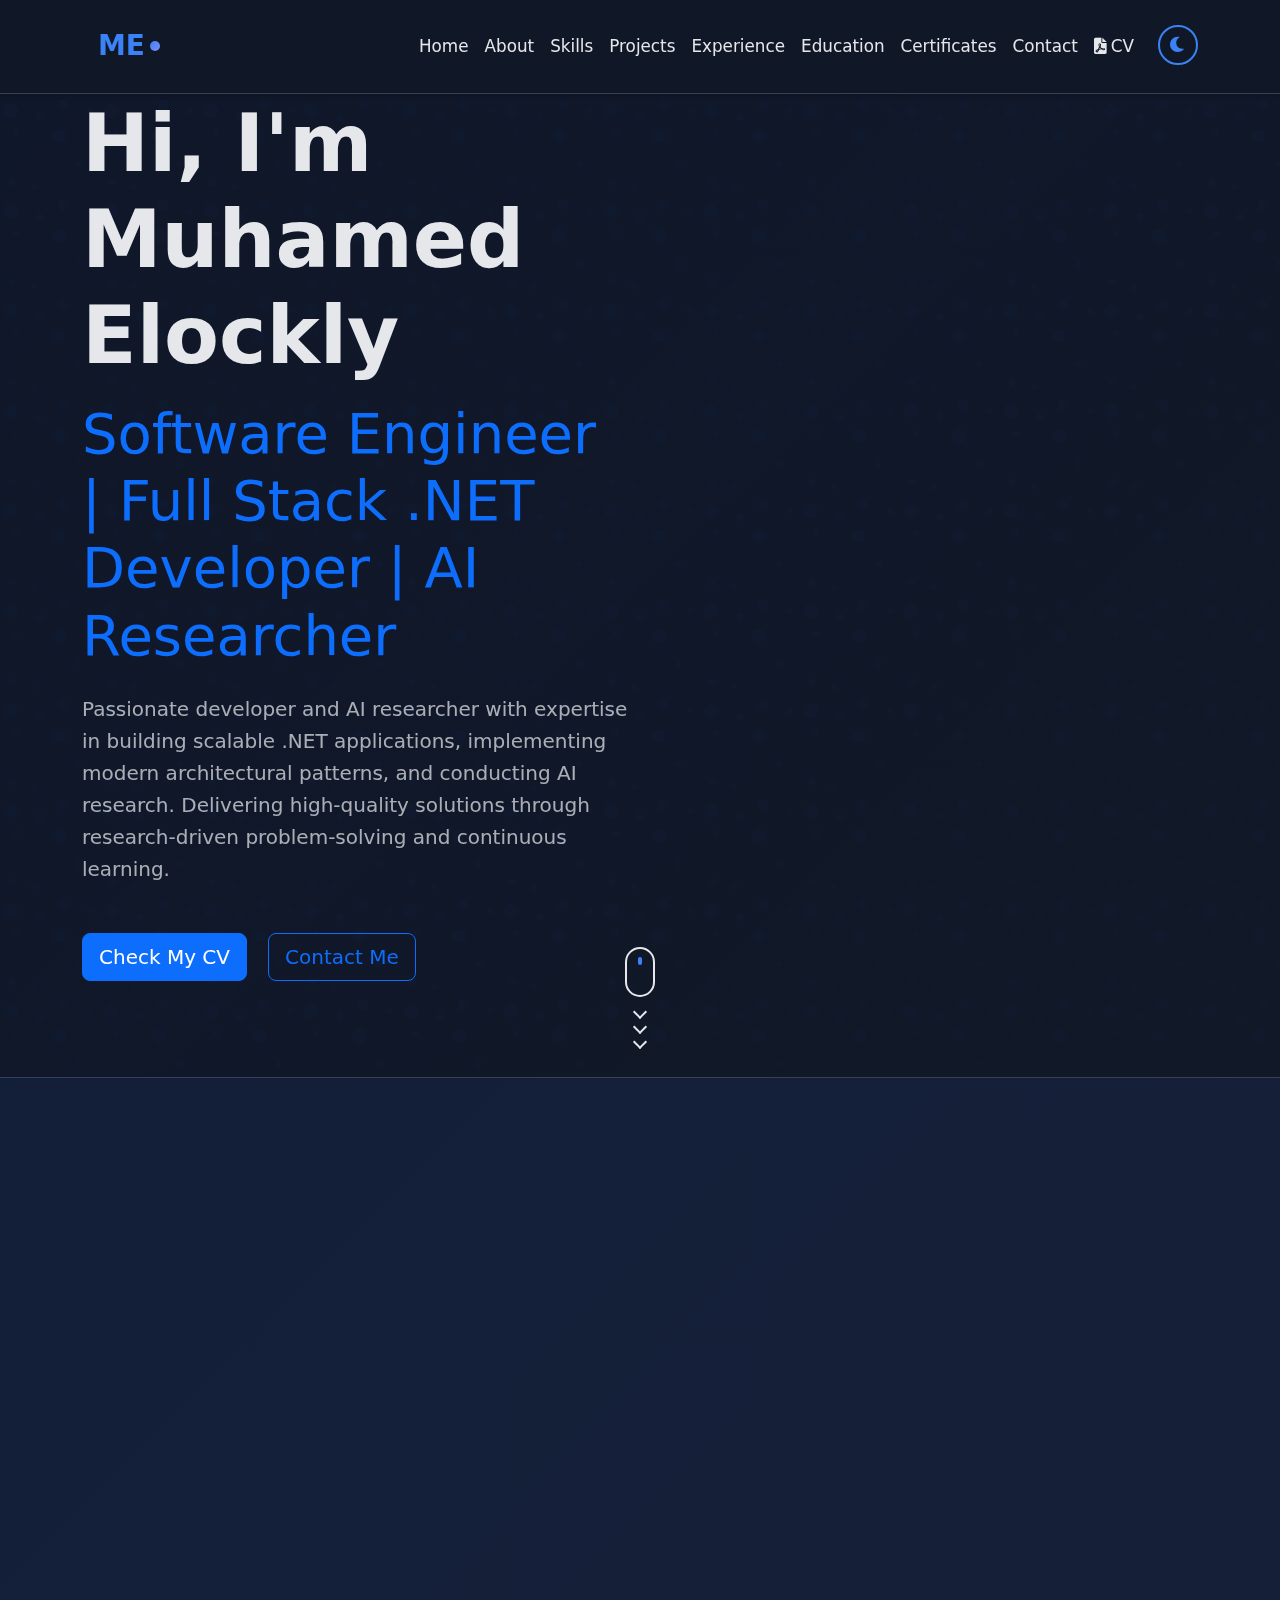
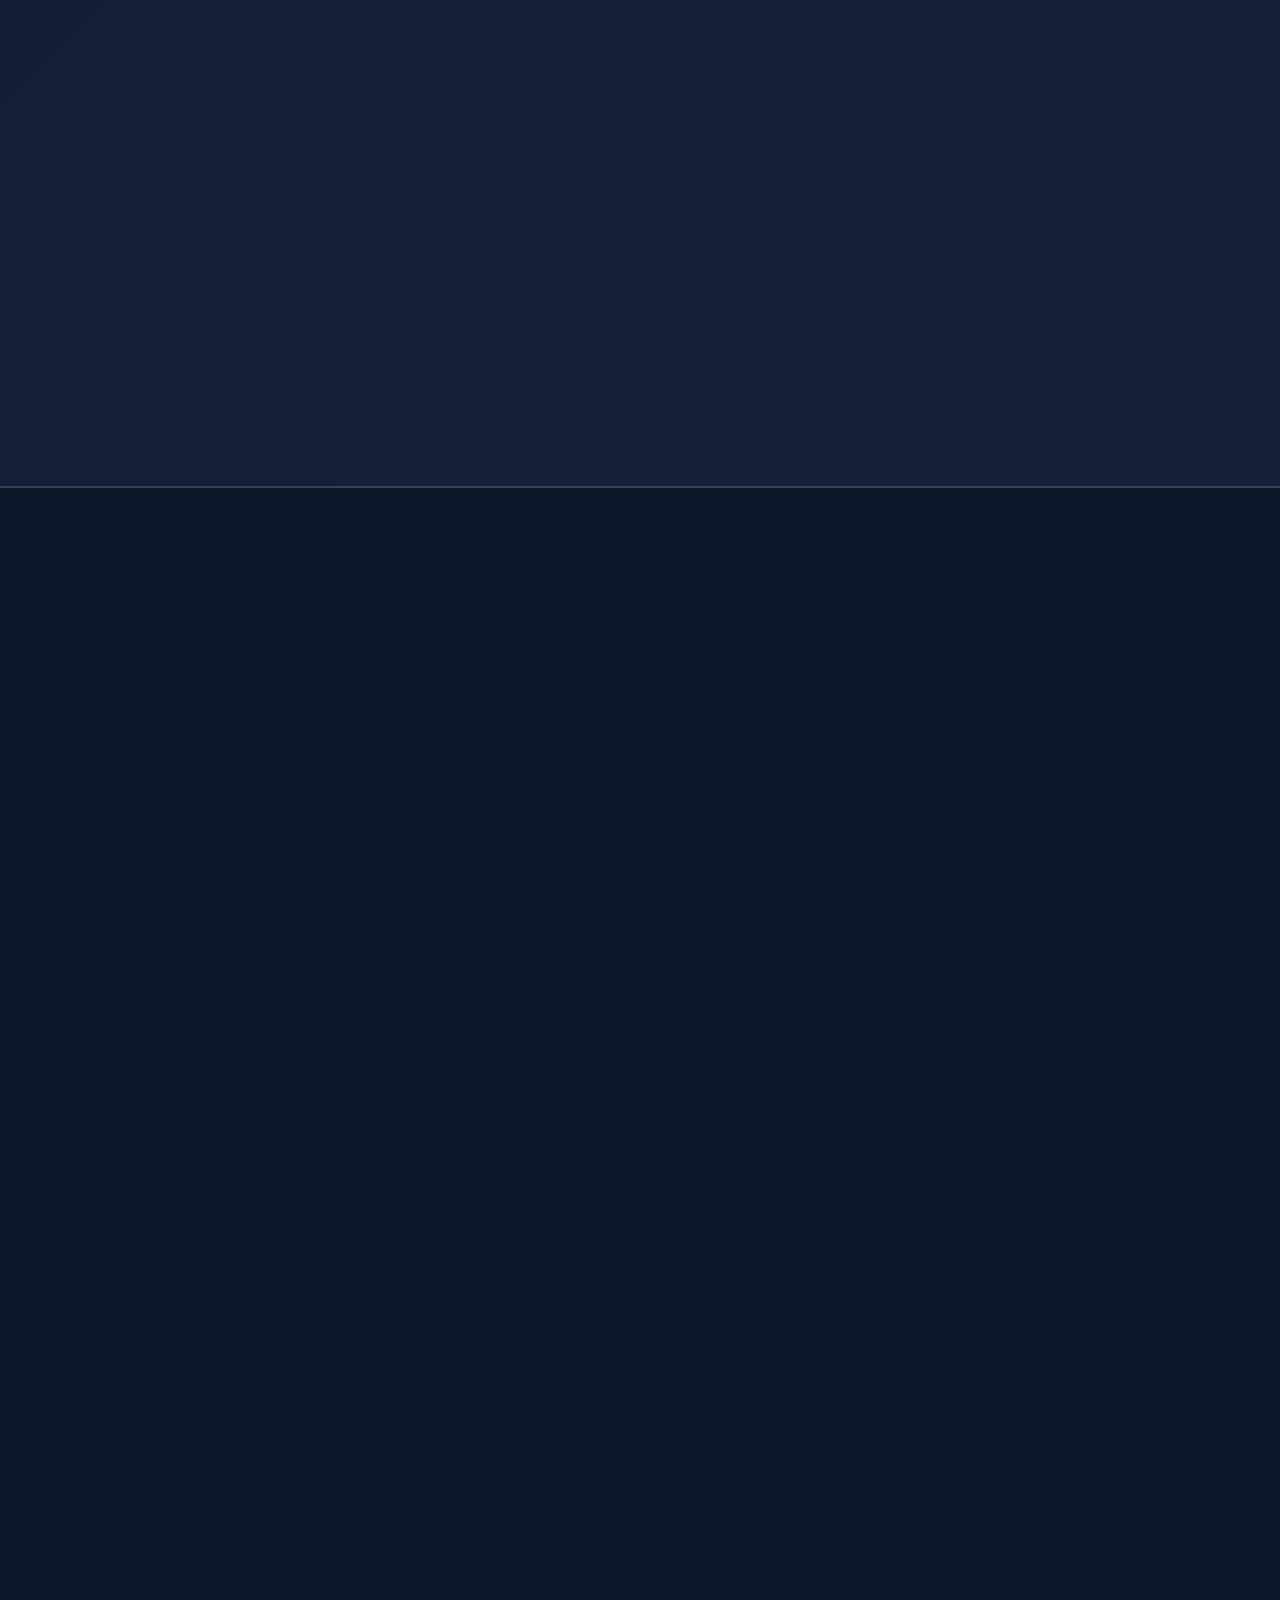
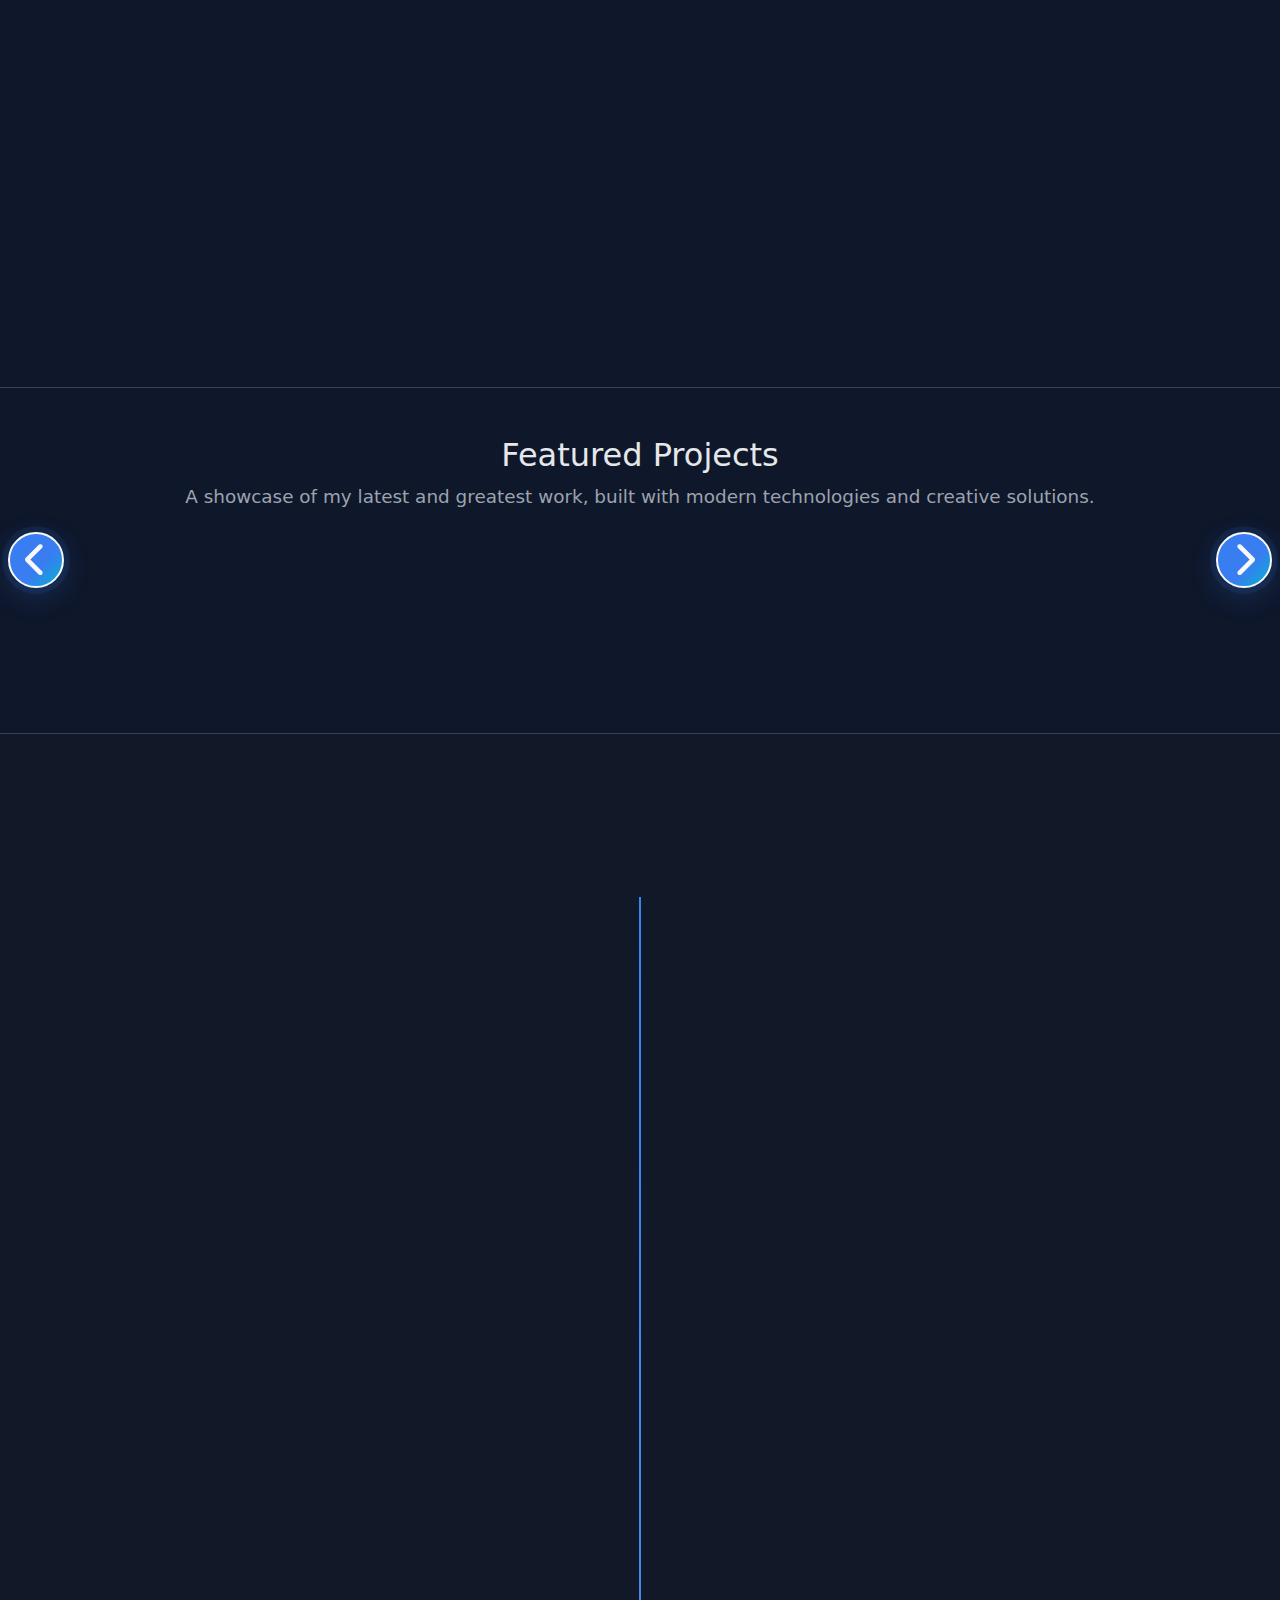
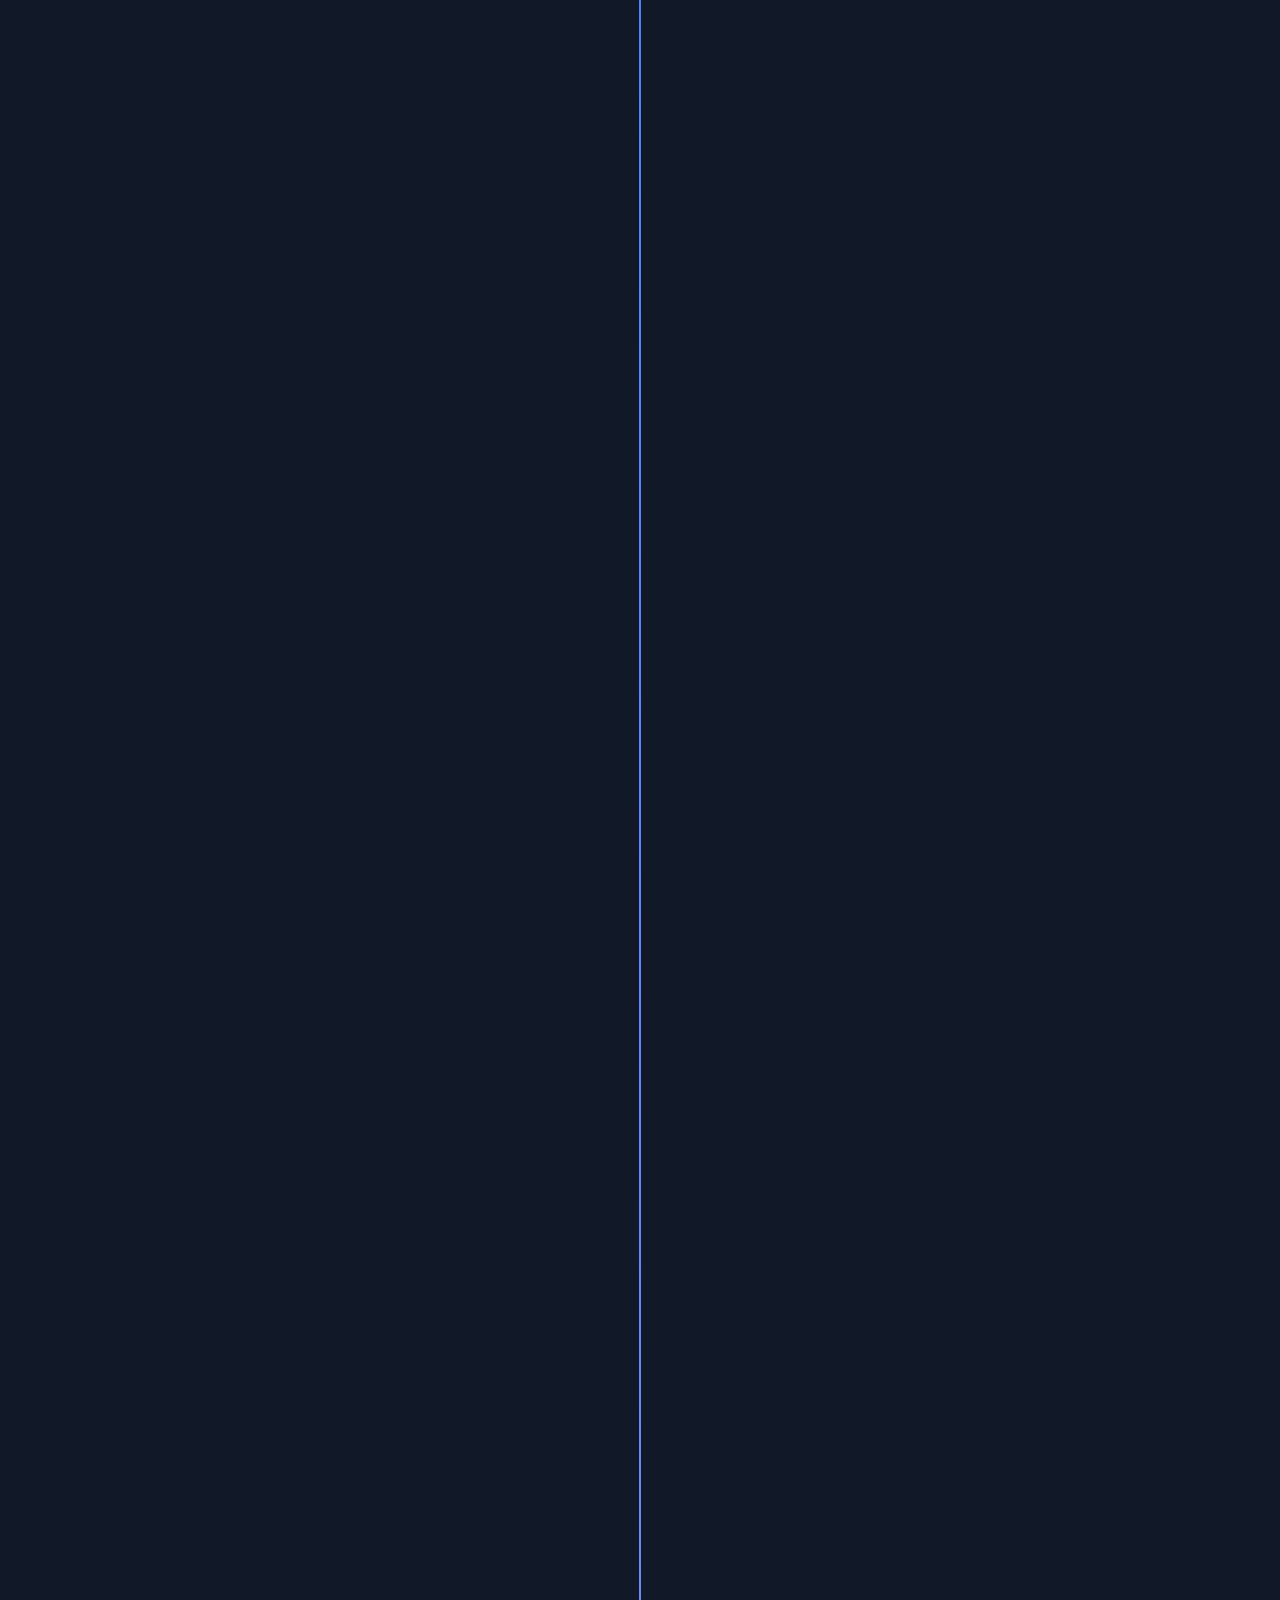
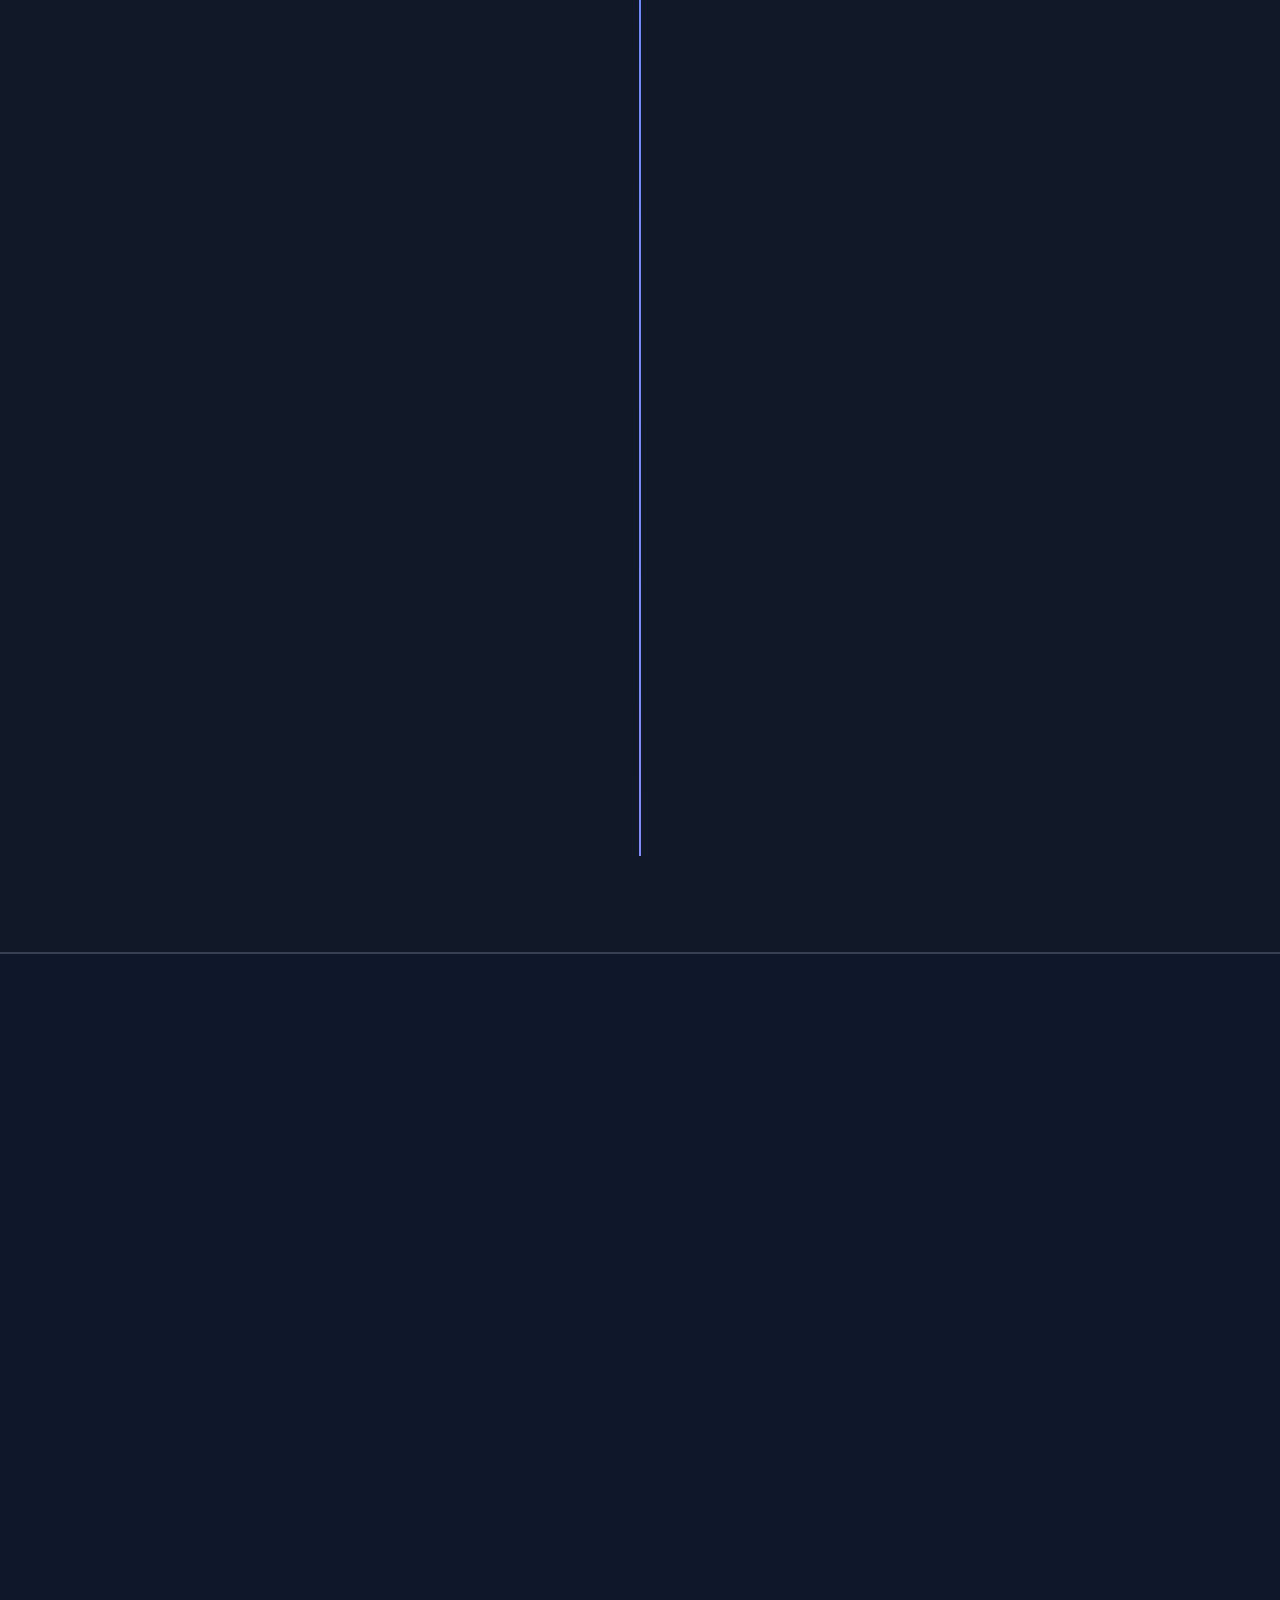
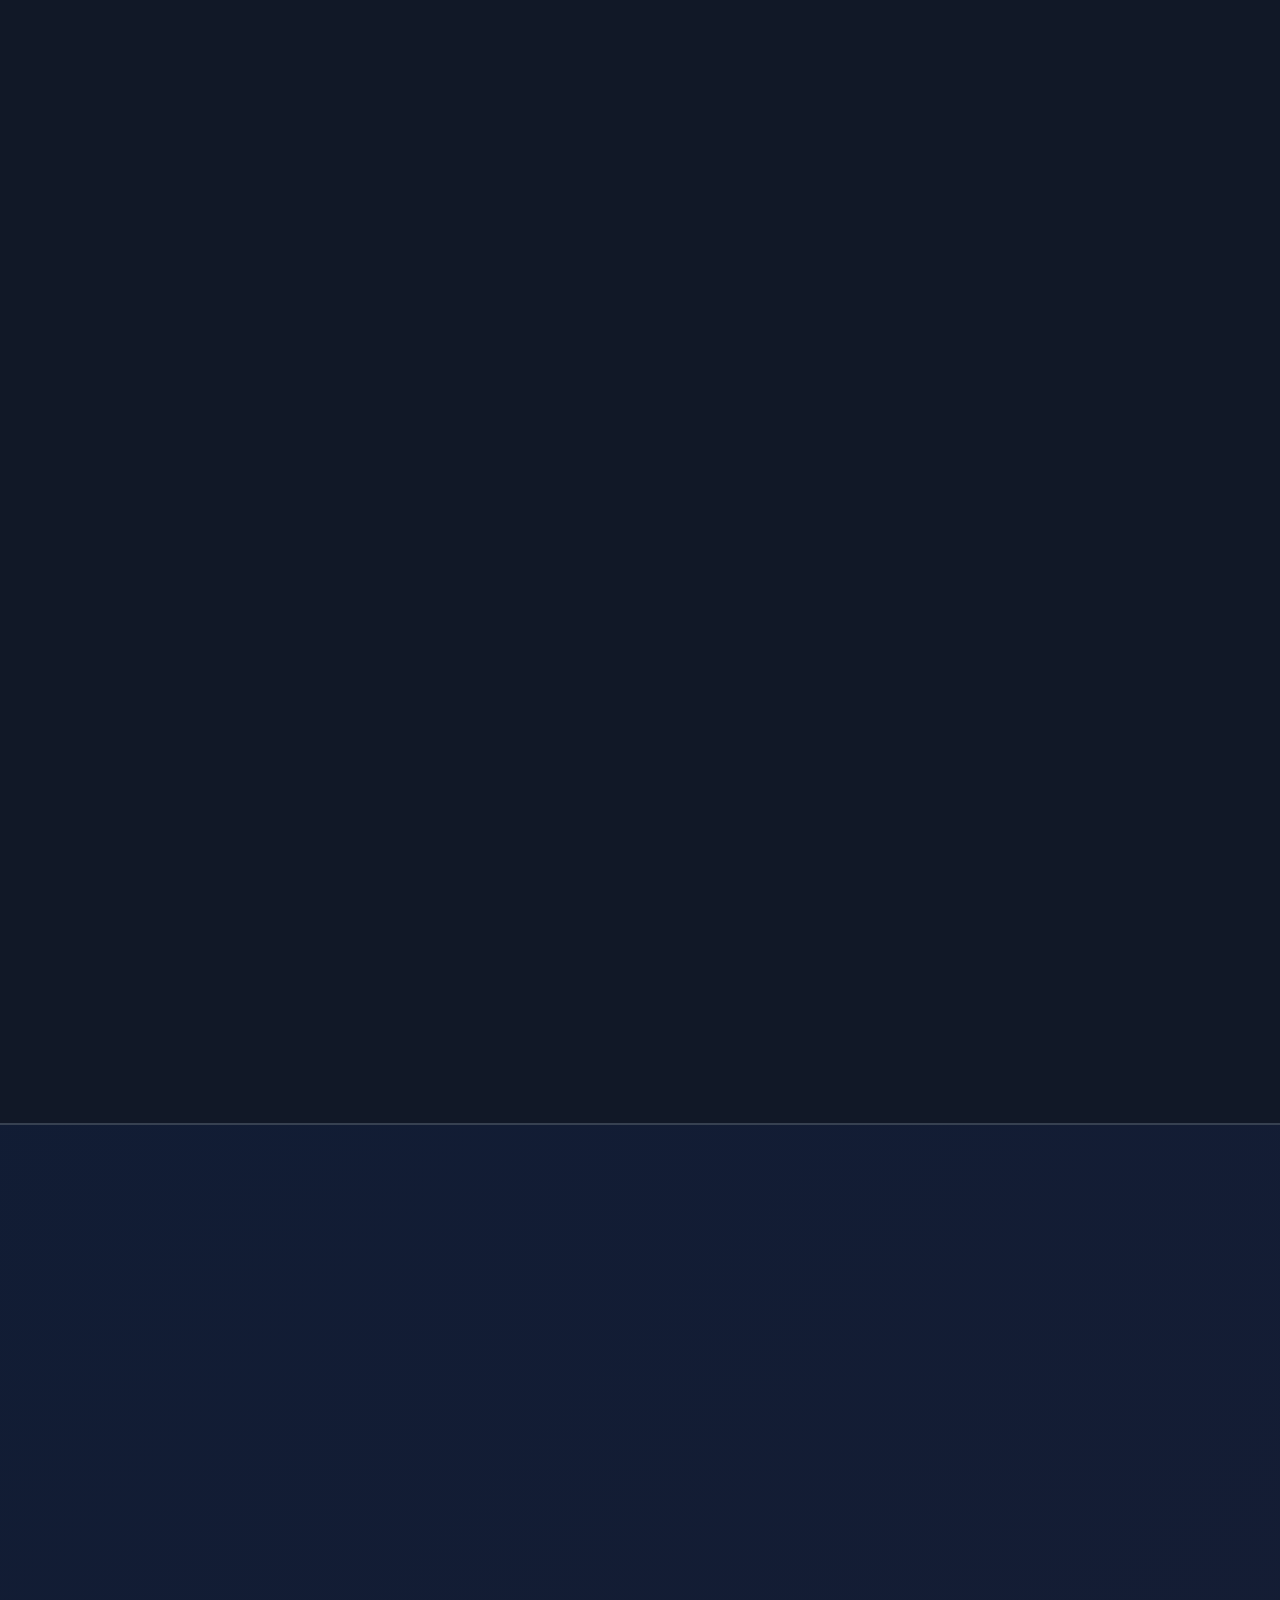
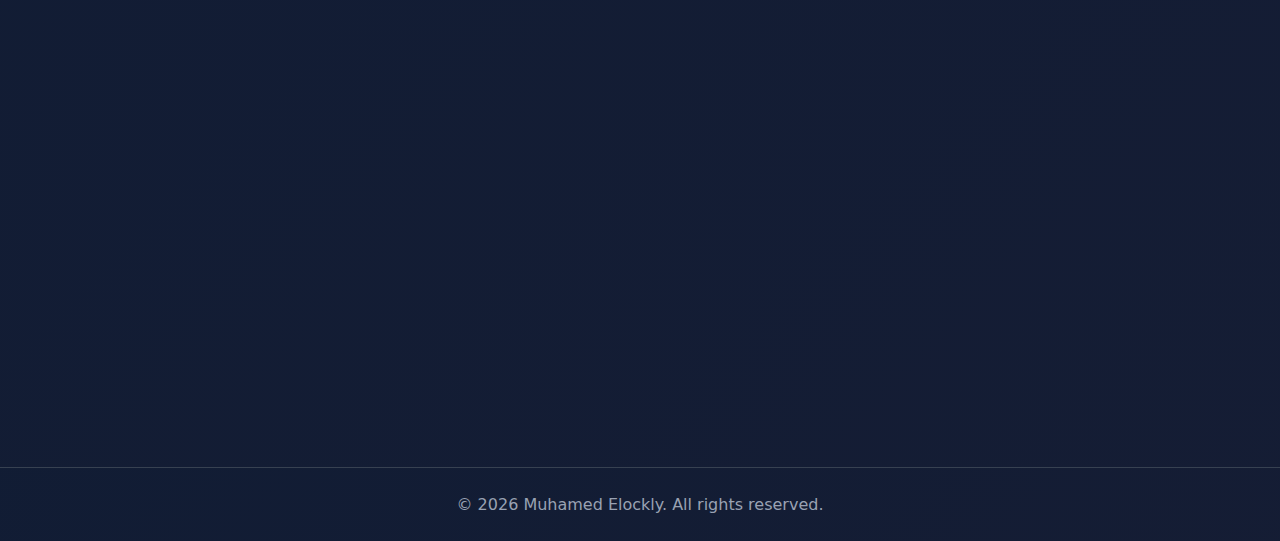
<file: index.html>
<!DOCTYPE html>
<html lang="en" data-bs-theme="dark">
  <head>
    <meta charset="UTF-8" />
    <meta name="viewport" content="width=device-width, initial-scale=1.0" />
    <title>Muhamed Elockly - Full Stack Developer</title>
    <!-- Bootstrap CSS -->
    <link
      href="https://cdn.jsdelivr.net/npm/bootstrap@5.3.0/dist/css/bootstrap.min.css"
      rel="stylesheet"
    />
    <!-- Font Awesome -->
    <link
      rel="stylesheet"
      href="https://cdnjs.cloudflare.com/ajax/libs/font-awesome/6.0.0/css/all.min.css"
    />
    <!-- AOS CSS -->
    <link href="https://unpkg.com/aos@2.3.1/dist/aos.css" rel="stylesheet" />
    <!-- Custom CSS -->
    <link rel="stylesheet" href="styles.css" />
  </head>
  <body>
    <!-- Navigation -->
    <nav class="navbar navbar-expand-lg fixed-top">
      <div class="container">
        <a class="navbar-brand fw-bold" href="#home">
          <span class="brand-text">ME</span>
          <span class="brand-dot"></span>
        </a>
        <button
          class="navbar-toggler"
          type="button"
          data-bs-toggle="collapse"
          data-bs-target="#navbarNav"
          aria-controls="navbarNav"
          aria-expanded="false"
          aria-label="Toggle navigation"
        >
          <span class="navbar-toggler-icon"></span>
        </button>
        <div class="collapse navbar-collapse" id="navbarNav">
          <ul class="navbar-nav ms-auto">
            <li class="nav-item"><a class="nav-link" href="#home">Home</a></li>
            <li class="nav-item">
              <a class="nav-link" href="#about">About</a>
            </li>
            <li class="nav-item">
              <a class="nav-link" href="#skills">Skills</a>
            </li>
            <li class="nav-item">
              <a class="nav-link" href="#projects">Projects</a>
            </li>
            <li class="nav-item">
              <a class="nav-link" href="#experience">Experience</a>
            </li>
            <li class="nav-item">
              <a class="nav-link" href="#education">Education</a>
            </li>
            <li class="nav-item">
              <a class="nav-link" href="#certificates">Certificates</a>
            </li>
            <li class="nav-item">
              <a class="nav-link" href="#contact">Contact</a>
            </li>
            <li class="nav-item">
              <a
                href="Mohamed Mahmoud Abdelaziz Dot-Net-Developer.pdf"
                target="_blank"
                rel="noopener noreferrer"
                class="nav-link"
              >
                <i class="fas fa-file-pdf me-1"></i>CV
              </a>
            </li>
            <li class="nav-item">
              <button
                class="btn btn-outline-primary theme-toggle"
                id="themeToggle"
              >
                <i class="fas fa-moon"></i>
              </button>
            </li>
          </ul>
        </div>
      </div>
    </nav>

    <!-- Hero Section -->
    <section id="home" class="hero d-flex align-items-center">
      <div class="container">
        <div class="row align-items-center">
          <div class="col-lg-6">
            <div
              class="hero-content text-lg-start text-center"
            >
              <h1 class="display-1 fw-bold mb-3">Hi, I'm Muhamed Elockly</h1>
              <h2 class="display-4 mb-4 text-primary">
                Software Engineer | Full Stack .NET Developer | AI Researcher
              </h2>
              <p class="lead mb-5 text-muted">
                Passionate developer and AI researcher with expertise in building scalable .NET
                applications, implementing modern architectural patterns, and conducting AI research.
                Delivering high-quality solutions through research-driven problem-solving and continuous learning.
              </p>
              <div class="hero-cta mt-5">
                <a
                  href="Mohamed Mahmoud Abdelaziz Dot-Net-Developer.pdf"
                  target="_blank"
                  rel="noopener noreferrer"
                  class="btn btn-primary btn-lg me-3"
                >
                  Check My CV
                </a>
                <a href="#contact" class="btn btn-outline-primary btn-lg"
                  >Contact Me</a
                >
              </div>
            </div>
          </div>
          <div class="col-lg-6">
            <div class="profile-image-container" data-aos="fade-left">
              <img
                src="enhanced-shot.JPG"
                alt="Muhamed Elockly"
                class="profile-image"
              />
              <div class="profile-image-overlay"></div>
              <div class="profile-image-decoration"></div>
            </div>
          </div>
        </div>
      </div>
      <div class="hero-scroll-indicator">
        <div class="mouse">
          <div class="wheel"></div>
        </div>
        <div class="arrow">
          <span></span>
          <span></span>
          <span></span>
        </div>
      </div>
    </section>

    <!-- About Section -->
    <section id="about" class="about py-5">
      <div class="container">
        <h2 class="text-center mb-5 display-4" data-aos="fade-up">About Me</h2>
        <div class="row justify-content-center">
          <div class="col-lg-8">
            <div
              class="about-text text-center"
              data-aos="fade-up"
              data-aos-delay="100"
            >
              <div class="about-content">
                <h3 class="mb-4 text-primary">Who I Am</h3>
                <p class="lead mb-4 text-muted">
                  I'm a Software Engineer, Full Stack .NET Developer, and AI Researcher currently pursuing a Master's degree 
                  in Deep Learning for Defensive Cybersecurity at Zagazig University. I specialize 
                  in building scalable APIs and robust backends using C#, ASP.NET Core, and modern architectural 
                  patterns. I value clean code, performance, and secure, maintainable systems.
                </p>
                <p class="lead mb-4 text-muted">
                  My research focuses on applying artificial intelligence and deep learning techniques to enhance 
                  cybersecurity defenses, developing innovative solutions for threat detection and prevention. 
                  I enjoy collaborating in teams, applying research-driven problem solving, and continuously learning. 
                  Recently, I have optimized APIs with LINQ, middleware, Dependency Injection, and caching to 
                  deliver measurable impact.
                </p>
                <div class="about-info mt-4">
                  <div class="row justify-content-center">
                    <div class="col-md-4">
                      <div class="info-item text-center">
                        <i class="fas fa-map-marker-alt text-primary"></i>
                        <span>Cairo, Egypt</span>
                      </div>
                    </div>
                    <div class="col-md-4">
                      <div class="info-item text-center">
                        <i class="fas fa-envelope text-primary"></i>
                        <span>elocklymuhamed@gmail.com</span>
                      </div>
                    </div>
                    <div class="col-md-4">
                      <div class="info-item text-center">
                        <i class="fas fa-phone text-primary"></i>
                        <span>+20 102 909 2093</span>
                      </div>
                    </div>
                  </div>
                  <div class="social-links mt-4">
                    <a
                      href="https://linkedin.com/in/muhamedelockly"
                      target="_blank"
                      class="social-link"
                    >
                      <i class="fab fa-linkedin"></i>
                      <span>LinkedIn</span>
                    </a>
                    <a
                      href="https://github.com/MuhamedElockly"
                      target="_blank"
                      class="social-link"
                    >
                      <i class="fab fa-github"></i>
                      <span>GitHub</span>
                    </a>
                    <a
                      href="https://leetcode.com/u/elocklymuhamed/"
                      target="_blank"
                      class="social-link"
                    >
                      <i class="fas fa-code"></i>
                      <span>LeetCode</span>
                    </a>
                  </div>
                </div>
              </div>
            </div>
          </div>
        </div>
      </div>
    </section>

    <!-- Technical Skills Section -->
    <section id="skills" class="skills-section py-5">
      <div class="container">
        <h2 class="text-center mb-5 display-4" data-aos="fade-up">
          Technical Skills
        </h2>
        <div class="row">
          <div class="col-lg-4 mb-4" data-aos="fade-up" data-aos-delay="100">
            <div class="skill-category">
              <h3 class="skill-category-title">Backend Development</h3>
              <div class="skill-items">
                <span class="skill-item">C#</span>
                <span class="skill-item">OOP</span>
                <span class="skill-item">ASP.NET Core</span>
                <span class="skill-item">.NET MVC</span>
                <span class="skill-item">.NET Web API</span>
                <span class="skill-item">.NET Framework</span>
                <span class="skill-item">SignalR</span>
              </div>
            </div>
          </div>
          <div class="col-lg-4 mb-4" data-aos="fade-up" data-aos-delay="200">
            <div class="skill-category">
              <h3 class="skill-category-title">Database & ORM</h3>
              <div class="skill-items">
                <span class="skill-item">SQL Server</span>
                <span class="skill-item">LINQ</span>
                <span class="skill-item">Entity Framework</span>
                <span class="skill-item">EF Core</span>
                <span class="skill-item">ADO.NET</span>
                <span class="skill-item">Dapper</span>
                <span class="skill-item">Redis</span>
              </div>
            </div>
          </div>
          <div class="col-lg-4 mb-4" data-aos="fade-up" data-aos-delay="300">
            <div class="skill-category">
              <h3 class="skill-category-title">Core Concepts</h3>
              <div class="skill-items">
                <span class="skill-item">Problem Solving</span>
                <span class="skill-item">Data Structures</span>
                <span class="skill-item">Algorithms</span>
                <span class="skill-item">SOLID</span>
                <span class="skill-item">Design Patterns</span>
                <span class="skill-item">Agile</span>
              </div>
            </div>
          </div>
          <div class="col-lg-4 mb-4" data-aos="fade-up" data-aos-delay="400">
            <div class="skill-category">
              <h3 class="skill-category-title">DevOps & Deployment</h3>
              <div class="skill-items">
                <span class="skill-item">Git</span>
                <span class="skill-item">GitHub</span>
                <span class="skill-item">GitHub Actions</span>
                <span class="skill-item">Docker</span>
                <span class="skill-item">CI/CD</span>
              </div>
            </div>
          </div>
          <div class="col-lg-4 mb-4" data-aos="fade-up" data-aos-delay="500">
            <div class="skill-category">
              <h3 class="skill-category-title">Frontend Technologies</h3>
              <div class="skill-items">
                <span class="skill-item">HTML5</span>
                <span class="skill-item">CSS3</span>
                <span class="skill-item">Bootstrap</span>
                <span class="skill-item">JavaScript</span>
                <span class="skill-item">jQuery</span>
                <span class="skill-item">Angular</span>
                <span class="skill-item">TypeScript</span>
                <span class="skill-item">Angular Components</span>
                <span class="skill-item">Angular Services</span>
                <span class="skill-item">Angular Routing</span>
                <span class="skill-item">RxJS</span>
                <span class="skill-item">Angular Forms</span>
                <span class="skill-item">Angular HTTP Client</span>
              </div>
            </div>
          </div>
          <div class="col-lg-4 mb-4" data-aos="fade-up" data-aos-delay="600">
            <div class="skill-category">
              <h3 class="skill-category-title">AI & Research</h3>
              <div class="skill-items">
                <span class="skill-item">Deep Learning</span>
                <span class="skill-item">Machine Learning</span>
                <span class="skill-item">Neural Networks</span>
                <span class="skill-item">Cybersecurity AI</span>
                <span class="skill-item">Threat Detection</span>
                <span class="skill-item">Research Methodology</span>
                <span class="skill-item">Academic Writing</span>
                <span class="skill-item">Data Analysis</span>
                <span class="skill-item">Python</span>
                <span class="skill-item">TensorFlow</span>
                <span class="skill-item">PyTorch</span>
              </div>
            </div>
          </div>
          <div class="col-lg-4 mb-4" data-aos="fade-up" data-aos-delay="700">
            <div class="skill-category">
              <h3 class="skill-category-title">Soft Skills</h3>
              <div class="skill-items">
                <span class="skill-item">Teamwork</span>
                <span class="skill-item">Research</span>
                <span class="skill-item">Time Management</span>
                <span class="skill-item">Communication Skills</span>
                <span class="skill-item">Critical Thinking</span>
                <span class="skill-item">Analytical Skills</span>
              </div>
            </div>
          </div>
        </div>
      </div>
    </section>

    <!-- Projects Section (Enhanced, Modern, with Modal) -->
    <section id="projects" class="projects-section">
      <div class="container">
        <!-- <div class="section-icon-wrapper">
          <div class="section-icon"><i class="fas fa-rocket"></i></div>
        </div> -->
        <h2 class="text-center">Featured Projects</h2>
        <p class="section-subtitle">
          A showcase of my latest and greatest work, built with modern
          technologies and creative solutions.
        </p>

        <!-- Project Filter -->
        <div
          class="project-filter-container"
          data-aos="fade-up"
          data-aos-delay="100"
        >
          <div class="filter-buttons">
            <button class="filter-btn active" data-filter="all">
              <i class="fas fa-th-large"></i>
              All Projects
            </button>
            <button class="filter-btn" data-filter="fullstack">
              <i class="fas fa-layer-group"></i>
              Full Stack
            </button>
            <button class="filter-btn" data-filter="frontend">
              <i class="fas fa-code"></i>
              Frontend
            </button>
            <button class="filter-btn" data-filter="desktop">
              <i class="fas fa-desktop"></i>
              Desktop App
            </button>
          </div>
        </div>

        <div class="projects-carousel-wrapper">
          <button class="scroll-arrow arrow-left" aria-label="Scroll left">
            <i class="fas fa-chevron-left"></i>
          </button>
          <!-- Dynamic Projects Carousel Container for JS -->
          <div class="projects-carousel" id="projects-list"></div>
          <button class="scroll-arrow arrow-right" aria-label="Scroll right">
            <i class="fas fa-chevron-right"></i>
          </button>
        </div>
      </div>
    </section>

    <!-- Experience Section -->
    <section id="experience" class="experience-section py-5">
      <div class="container">
        <h2 class="text-center mb-5 display-4" data-aos="fade-up">
          Work Experience
        </h2>
        <div class="timeline">
          <div class="timeline-item" data-aos="fade-up" data-aos-delay="100">
            <div class="timeline-content">
              <div class="timeline-header">
                <h3 class="timeline-title">
                  Full-Stack .NET Developer (React)
                </h3>
                <div class="timeline-company">
                  <a
                    href="https://www.procoor.com/"
                    target="_blank"
                    rel="noopener noreferrer"
                    class="timeline-company-link"
                  >
                    <img
                      src="procoor-logo.png"
                      alt="Procoor logo"
                      class="timeline-company-logo"
                    />
                    <span>Procoor &ndash; Cairo, Egypt (Full Time)</span>
                  </a>
                </div>
                <div class="timeline-date">Oct 2025 &ndash; Present</div>
              </div>
              <div class="timeline-description">
                <ul>
                  <li>
                    Boosted performance for large-scale databases (5M+ records) using
                    optimized stored procedures and advanced indexing.
                  </li>
                  <li>
                    Developed high-speed, scalable APIs using .NET Core, focusing on code
                    efficiency and execution speed.
                  </li>
                  <li>
                    Contributed to Construction Project Management, Facility Management, and
                    HR systems, delivering complex business logic.
                  </li>
                  <li>
                    Built responsive user interfaces and interactive components using React.
                  </li>
                  <li>
                    Integrated Gen-AI features to assist users in Project Management, refining
                    chatbot logic to automate tasks and enhance the overall user experience.
                  </li>
                </ul>
              </div>
            </div>
          </div>
          <div class="timeline-item" data-aos="fade-up" data-aos-delay="150">
            <div class="timeline-content">
              <div class="timeline-header">
                <h3 class="timeline-title">Full Stack .NET (Angular) Developer</h3>
                <div class="timeline-company">Freelance &ndash; Remote</div>
                <div class="timeline-date">May 2025 - Oct 2025</div>
              </div>
              <div class="timeline-description">
                <ul>
                  <li>
                    Delivered web solutions by architecting RESTful APIs using .NET Core,
                    tailored to solve client business problems.
                  </li>
                  <li>
                    Conducted in-depth requirements analysis with stakeholders to define
                    project scope and deliverables.
                  </li>
                  <li>
                    Handled deployment and delivery of applications, ensuring code quality
                    and adherence to project timelines.
                  </li>
                </ul>
              </div>
            </div>
          </div>
          <div class="timeline-item" data-aos="fade-up" data-aos-delay="200">
            <div class="timeline-content">
              <div class="timeline-header">
                <h3 class="timeline-title">Full Stack .NET Developer Intern</h3>
                <div class="timeline-company">
                  <a
                    href="https://iti.gov.eg/home"
                    target="_blank"
                    rel="noopener noreferrer"
                    class="timeline-company-link"
                  >
                    <img
                      src="iti-logo.png"
                      alt="Information Technology Institute logo"
                      class="timeline-company-logo"
                    />
                    <span>ITI (Information Technology Institute)</span>
                    <span class="timeline-separator">|</span>
                    <span class="timeline-cert-links">
                      <a
                        href="https://drive.google.com/file/d/1S0rg1G6TcV9v82DND5RnG5W4phwwR97A/view"
                        target="_blank"
                        rel="noopener noreferrer"
                        class="timeline-cert-link"
                      >
                        View Certificate
                      </a>
                    </span>
                  </a>
                </div>
                <div class="timeline-date">Feb 2025 - Aug 2025</div>
              </div>
              <div class="timeline-description">
                <ul>
                  <li>
                    Developed web applications using .NET technologies and
                    modern development practices.
                  </li>
                  <li>
                    Worked on database design and implementation using SQL
                    Server and Entity Framework.
                  </li>
                  <li>
                    Participated in agile development methodologies and team
                    collaboration.
                  </li>
                  <li>
                    Gained hands-on experience with real-world projects and
                    industry best practices.
                  </li>
                </ul>
              </div>
            </div>
          </div>
          <div class="timeline-item" data-aos="fade-up" data-aos-delay="300">
            <div class="timeline-content">
              <div class="timeline-header">
                <h3 class="timeline-title">Frontend Developer Intern</h3>
                <div class="timeline-company">
                  <a
                    href="https://www.nti.sci.eg/"
                    target="_blank"
                    rel="noopener noreferrer"
                    class="timeline-company-link"
                  >
                    <img
                      src="nti-logo.png"
                      alt="National Telecommunication Institute logo"
                      class="timeline-company-logo"
                    />
                    <span>National Telecommunication Institute (NTI)</span>
                    <span class="timeline-separator">|</span>
                    <span class="timeline-cert-links">
                      <a
                        href="https://drive.google.com/file/d/1m0EzcoY9ZP2TxYvuT7U-wcb5w-Zw6Pwd/view"
                        target="_blank"
                        rel="noopener noreferrer"
                        class="timeline-cert-link"
                      >
                        View Certificate
                      </a>
                    </span>
                  </a>
                </div>
                <div class="timeline-date">Dec 2024 - Feb 2025</div>
              </div>
              <div class="timeline-description">
                <ul>
                  <li>
                    Built responsive web applications using HTML5, CSS3,
                    JavaScript, and Bootstrap.
                  </li>
                  <li>
                    Developed interactive user interfaces and implemented modern
                    web design principles.
                  </li>
                  <li>
                    Created cross-browser compatible solutions and optimized for
                    performance.
                  </li>
                  <li>
                    Collaborated with clients to understand requirements and
                    deliver user-friendly solutions.
                  </li>
                </ul>
              </div>
            </div>
          </div>
        </div>
      </div>
    </section>

    <!-- Education Section -->
    <section id="education" class="education-section py-5">
      <div class="container">
        <h2 class="text-center mb-5 display-4" data-aos="fade-up">Education</h2>
        <div class="education-item" data-aos="fade-up" data-aos-delay="100">
          <div class="education-content">
            <div class="education-header">
              <h3 class="education-title">
                Master of Computer Science and Information Systems
              </h3>
              <div class="education-school">Zagazig University</div>
              <div class="education-date">Sep 2023 - Aug 2026</div>
            </div>
            <div class="education-description">
              <h4>Specialization:</h4>
              <ul>
                <li>Deep Learning for Defensive Cybersecurity</li>
              </ul>
              <h4>Research Focus:</h4>
              <ul>
                <li>Applying artificial intelligence and deep learning techniques to enhance cybersecurity defenses</li>
                <li>Developing AI-powered solutions for threat detection, intrusion detection, and malware analysis</li>
                <li>Researching neural network architectures for real-time security monitoring and anomaly detection</li>
                <li>Investigating machine learning models for automated vulnerability assessment and penetration testing</li>
                <li>Publishing research papers on AI applications in defensive cybersecurity</li>
              </ul>
              <h4>Key Areas of Study:</h4>
              <ul>
                <li>Deep Learning and Neural Networks</li>
                <li>Machine Learning for Cybersecurity</li>
                <li>Threat Intelligence and Analysis</li>
                <li>Network Security and Intrusion Detection Systems</li>
                <li>Malware Detection and Classification using AI</li>
                <li>Adversarial Machine Learning in Security</li>
              </ul>
            </div>
          </div>
        </div>

        <div class="education-item" data-aos="fade-up" data-aos-delay="200">
          <div class="education-content">
            <div class="education-header">
              <h3 class="education-title">
                Bachelor of Computer Science and Information Systems
              </h3>
              <div class="education-school">Zagazig University</div>
              <div class="education-date">Sep 2019 - May 2023</div>
            </div>
            <div class="education-description">
              <h4>Achievements:</h4>
              <ul>
                <li>Graduation Project Grade: Excellent (A+)</li>
                <li>GPA: 3.430 (B+)</li>
              </ul>
            </div>
          </div>
        </div>
      </div>
    </section>

    <!-- Certificates Section -->
    <section id="certificates" class="certificates-section py-5">
      <div class="container">
        <h2 class="text-center mb-5 display-4" data-aos="fade-up">
          Certificates
        </h2>
        <div class="row">
          <div class="col-lg-6 mb-4" data-aos="fade-up" data-aos-delay="100">
            <div class="certificate-card">
              <div class="certificate-header">
                <h3 class="certificate-title">Complete C# Masterclass</h3>
                <div class="certificate-issuer">Udemy</div>
                <div class="certificate-date">Issued Apr 2025</div>
                <div class="certificate-id">Certificate ID: UC-a9604eb8-4bf4-443d-ae00-47713fb5b4d6</div>
              </div>
              <div class="certificate-skills">
                <span class="certificate-skill">C#</span>
                <span class="certificate-skill">ASP.NET</span>
                <span class="certificate-skill">.NET Core</span>
                <span class="certificate-skill">OOP</span>
                <span class="certificate-skill">Delegates & Events</span>
                <span class="certificate-skill">Async Programming</span>
                <span class="certificate-skill">LINQ</span>
                <span class="certificate-skill">Design Patterns</span>
                <span class="certificate-skill">Unit Testing</span>
                <span class="certificate-skill">SOLID Principles</span>
                <span class="certificate-skill">WinForms</span>
                <span class="certificate-skill">WPF</span>
                <span class="certificate-skill">Git & GitHub</span>
              </div>
              <a href="https://www.udemy.com/certificate/UC-a9604eb8-4bf4-443d-ae00-47713fb5b4d6/" target="_blank" rel="noopener noreferrer" class="btn btn-primary btn-sm">View Certificate</a>
            </div>
          </div>
          <div class="col-lg-6 mb-4" data-aos="fade-up" data-aos-delay="200">
            <div class="certificate-card">
              <div class="certificate-header">
                <h3 class="certificate-title">ASP.NET Web Development</h3>
                <div class="certificate-issuer">Udemy</div>
                <div class="certificate-date">Issued Mar 2025</div>
                <div class="certificate-id">Certificate ID: UC-a09d53ed-b2d2-407f-8598-e60fabc0ad0a</div>
              </div>
              <div class="certificate-skills">
                <span class="certificate-skill">ASP.NET Core</span>
                <span class="certificate-skill">MVC</span>
                <span class="certificate-skill">Razor Pages</span>
                <span class="certificate-skill">EF Core</span>
                <span class="certificate-skill">Dependency Injection</span>
                <span class="certificate-skill">RESTful API</span>
                <span class="certificate-skill">Authentication & Authorization</span>
                <span class="certificate-skill">JWT</span>
                <span class="certificate-skill">Clean Architecture</span>
                <span class="certificate-skill">Repository Pattern</span>
                <span class="certificate-skill">SQL Server</span>
                <span class="certificate-skill">Unit Testing</span>
              </div>
              <a href="https://www.udemy.com/certificate/UC-a09d53ed-b2d2-407f-8598-e60fabc0ad0a/" target="_blank" rel="noopener noreferrer" class="btn btn-primary btn-sm">View Certificate</a>
            </div>
          </div>
          <div class="col-lg-6 mb-4" data-aos="fade-up" data-aos-delay="300">
            <div class="certificate-card">
              <div class="certificate-header">
                <h3 class="certificate-title">Problem Solving (Intermediate)</h3>
                <div class="certificate-issuer">HackerRank</div>
                <div class="certificate-date">Issued Oct 2025</div>
                <div class="certificate-id">Certificate ID: 34e7956d2179</div>
              </div>
              <div class="certificate-skills">
                <span class="certificate-skill">Algorithmic Thinking</span>
                <span class="certificate-skill">Optimization</span>
                <span class="certificate-skill">Data Structures</span>
                <span class="certificate-skill">Complexity Analysis</span>
                <span class="certificate-skill">Problem Solving</span>
              </div>
              <a href="https://www.hackerrank.com/certificates/iframe/34e7956d2179" target="_blank" rel="noopener noreferrer" class="btn btn-primary btn-sm">View Certificate</a>
            </div>
          </div>
          <div class="col-lg-6 mb-4" data-aos="fade-up" data-aos-delay="400">
            <div class="certificate-card">
              <div class="certificate-header">
                <h3 class="certificate-title">C# (Basic)</h3>
                <div class="certificate-issuer">HackerRank</div>
                <div class="certificate-date">Issued Oct 2025</div>
                <div class="certificate-id">Certificate ID: 34e7956d2179</div>
              </div>
              <div class="certificate-skills">
                <span class="certificate-skill">C#</span>
                <span class="certificate-skill">Data Structures</span>
                <span class="certificate-skill">OOP</span>
                <span class="certificate-skill">Exception Handling</span>
                <span class="certificate-skill">Collections & Data Structures in C#</span>
                <span class="certificate-skill">File I/O in C#</span>
                <span class="certificate-skill">Problem Solving</span>
              </div>
              <a href="https://www.hackerrank.com/certificates/iframe/34e7956d2179" target="_blank" rel="noopener noreferrer" class="btn btn-primary btn-sm">View Certificate</a>
            </div>
          </div>
          <div class="col-lg-6 mb-4" data-aos="fade-up" data-aos-delay="500">
            <div class="certificate-card">
              <div class="certificate-header">
                <h3 class="certificate-title">SQL (Advanced)</h3>
                <div class="certificate-issuer">HackerRank</div>
                <div class="certificate-date">Issued Oct 2025</div>
                <div class="certificate-id">Certificate ID: a0611cdae093</div>
              </div>
              <div class="certificate-skills">
                <span class="certificate-skill">SQL</span>
                <span class="certificate-skill">Advanced SQL</span>
                <span class="certificate-skill">Databases</span>
                <span class="certificate-skill">Microsoft SQL Server</span>
              </div>
              <a href="https://www.hackerrank.com/certificates/iframe/a0611cdae093" target="_blank" rel="noopener noreferrer" class="btn btn-primary btn-sm">View Certificate</a>
            </div>
          </div>
          <div class="col-lg-6 mb-4" data-aos="fade-up" data-aos-delay="600">
            <div class="certificate-card">
              <div class="certificate-header">
                <h3 class="certificate-title">SQL (Intermediate)</h3>
                <div class="certificate-issuer">HackerRank</div>
                <div class="certificate-date">Issued Oct 2025</div>
                <div class="certificate-id">Certificate ID: 1d02c8e03efb</div>
              </div>
              <div class="certificate-skills">
                <span class="certificate-skill">SQL</span>
                <span class="certificate-skill">Complex Joins</span>
                <span class="certificate-skill">Unions</span>
                <span class="certificate-skill">Nested Subqueries</span>
                <span class="certificate-skill">Databases</span>
                <span class="certificate-skill">Microsoft SQL Server</span>
              </div>
              <a href="https://www.hackerrank.com/certificates/iframe/1d02c8e03efb" target="_blank" rel="noopener noreferrer" class="btn btn-primary btn-sm">View Certificate</a>
            </div>
          </div>
          <div class="col-lg-6 mb-4" data-aos="fade-up" data-aos-delay="700">
            <div class="certificate-card">
              <div class="certificate-header">
                <h3 class="certificate-title">SQL (Basic)</h3>
                <div class="certificate-issuer">HackerRank</div>
                <div class="certificate-date">Issued Oct 2025</div>
                <div class="certificate-id">Certificate ID: 09bb7f573cee</div>
              </div>
              <div class="certificate-skills">
                <span class="certificate-skill">SQL</span>
                <span class="certificate-skill">SELECT Queries</span>
                <span class="certificate-skill">WHERE Clauses</span>
                <span class="certificate-skill">JOINs</span>
                <span class="certificate-skill">GROUP BY</span>
                <span class="certificate-skill">Aggregations</span>
                <span class="certificate-skill">Microsoft SQL Server</span>
                <span class="certificate-skill">Databases</span>
              </div>
              <a href="https://www.hackerrank.com/certificates/iframe/09bb7f573cee" target="_blank" rel="noopener noreferrer" class="btn btn-primary btn-sm">View Certificate</a>
            </div>
          </div>
        </div>
      </div>
    </section>

    <!-- Contact Section -->
    <section id="contact" class="contact py-5">
      <div class="container">
        <h2 class="text-center mb-5 display-4" data-aos="fade-up">
          Contact Me
        </h2>
        <div class="row justify-content-center">
          <div class="col-lg-8">
            <div class="contact-wrapper">
              <div class="row g-4">
                <div class="col-md-6" data-aos="fade-up" data-aos-delay="100">
                  <div class="contact-item">
                    <div class="contact-icon">
                      <i class="fas fa-envelope"></i>
                    </div>
                    <h3 class="contact-title">Email</h3>
                    <a
                      href="mailto:elocklymuhamed@gmail.com"
                      class="contact-link"
                      >elocklymuhamed@gmail.com</a
                    >
                    <p class="contact-desc">I'll respond as soon as possible</p>
                  </div>
                </div>
                <div class="col-md-6" data-aos="fade-up" data-aos-delay="200">
                  <div class="contact-item">
                    <div class="contact-icon">
                      <i class="fas fa-phone"></i>
                    </div>
                    <h3 class="contact-title">Phone</h3>
                    <a href="tel:+201029092093" class="contact-link"
                      >+20 102 909 2093</a
                    >
                    <p class="contact-desc">Available during business hours</p>
                  </div>
                </div>
                <div class="col-md-4" data-aos="fade-up" data-aos-delay="300">
                  <div class="contact-item">
                    <div class="contact-icon">
                      <i class="fab fa-linkedin"></i>
                    </div>
                    <h3 class="contact-title">LinkedIn</h3>
                    <a
                      href="https://linkedin.com/in/muhamedelockly"
                      target="_blank"
                      class="contact-link"
                      >muhamedelockly</a
                    >
                    <p class="contact-desc">Connect with me professionally</p>
                  </div>
                </div>
                <div class="col-md-4" data-aos="fade-up" data-aos-delay="400">
                  <div class="contact-item">
                    <div class="contact-icon">
                      <i class="fab fa-github"></i>
                    </div>
                    <h3 class="contact-title">GitHub</h3>
                    <a
                      href="https://github.com/MuhamedElockly"
                      target="_blank"
                      class="contact-link"
                      >MuhamedElockly</a
                    >
                    <p class="contact-desc">Check out my projects</p>
                  </div>
                </div>
                <div class="col-md-4" data-aos="fade-up" data-aos-delay="500">
                  <div class="contact-item">
                    <div class="contact-icon">
                      <i class="fab fa-facebook"></i>
                    </div>
                    <h3 class="contact-title">Facebook</h3>
                    <a
                      href="https://www.facebook.com/mohamed.elockely/"
                      target="_blank"
                      class="contact-link"
                      >mohamed.elockely</a
                    >
                    <p class="contact-desc">Follow me on Facebook</p>
                  </div>
                </div>
              </div>
              <div
                class="contact-cta text-center mt-5"
                data-aos="fade-up"
                data-aos-delay="600"
              >
                <p class="lead mb-4">
                  Let's work together on your next project!
                </p>
                <div class="contact-buttons">
                  <a
                    href="https://wa.me/201029092093"
                    class="btn btn-primary btn-lg me-3"
                    target="_blank"
                    rel="noopener noreferrer"
                  >
                    <i class="fab fa-whatsapp me-2"></i>Send Message
                  </a>
                  <a
                    href="https://linkedin.com/in/muhamedelockly"
                    target="_blank"
                    class="btn btn-outline-primary btn-lg"
                  >
                    <i class="fab fa-linkedin me-2"></i>Connect
                  </a>
                </div>
              </div>
            </div>
          </div>
        </div>
      </div>
    </section>

    <footer class="py-4">
      <div class="container text-center">
        <p class="mb-0">&copy; 2026 Muhamed Elockly. All rights reserved.</p>
      </div>
    </footer>

    <!-- Bootstrap JS -->
    <script src="https://cdn.jsdelivr.net/npm/bootstrap@5.3.0/dist/js/bootstrap.bundle.min.js"></script>
    <!-- AOS JS -->
    <script src="https://unpkg.com/aos@2.3.1/dist/aos.js"></script>
    <!-- YouTube IFrame API -->
    <script src="https://www.youtube.com/iframe_api"></script>
    <!-- Custom JS -->
    <script src="script.js"></script>

    <!-- Project Details Modal -->
    <div
      class="modal fade"
      id="projectDetailsModal"
      tabindex="-1"
      aria-labelledby="projectDetailsModalLabel"
      aria-hidden="true"
    >
      <div class="modal-dialog modal-lg modal-dialog-centered">
        <div class="modal-content project-modal-content">
          <div class="modal-header">
            <h5 class="modal-title" id="projectDetailsModalLabel">
              Project Details
            </h5>
            <button
              type="button"
              class="btn-close"
              data-bs-dismiss="modal"
              aria-label="Close"
            > <i class="fas fa-times"></i></button>
          </div>
          <div class="modal-body" id="projectDetailsModalBody">
            <!-- Project details will be injected here by JS -->
          </div>
        </div>
      </div>
    </div>
  </body>
</html>
</file>
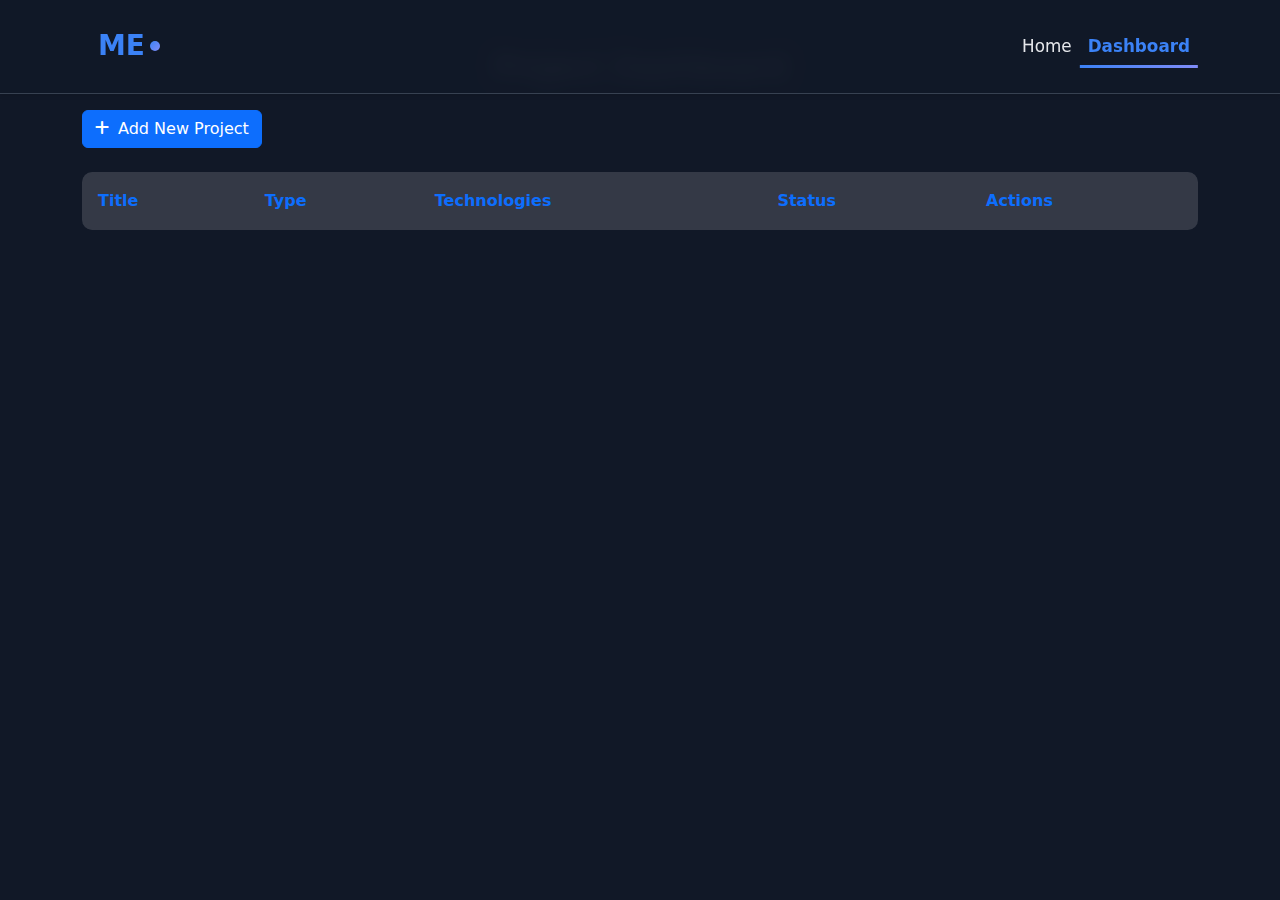
<file: dashboard.html>
<!DOCTYPE html>
<html lang="en" data-bs-theme="dark">
<head>
    <meta charset="UTF-8">
    <meta name="viewport" content="width=device-width, initial-scale=1.0">
    <title>Project Dashboard - Muhamed Elockly</title>
    <!-- Bootstrap CSS -->
    <link href="https://cdn.jsdelivr.net/npm/bootstrap@5.3.0/dist/css/bootstrap.min.css" rel="stylesheet">
    <!-- Font Awesome -->
    <link rel="stylesheet" href="https://cdnjs.cloudflare.com/ajax/libs/font-awesome/6.0.0/css/all.min.css">
    <!-- Custom CSS -->
    <link rel="stylesheet" href="styles.css">
    <link rel="stylesheet" href="dashboard.css">
</head>
<body>
    <!-- Navigation -->
    <nav class="navbar navbar-expand-lg fixed-top">
        <div class="container">
            <a class="navbar-brand fw-bold" href="index.html">
                <span class="brand-text">ME</span>
                <span class="brand-dot"></span>
            </a>
            <button class="navbar-toggler" type="button" data-bs-toggle="collapse" data-bs-target="#navbarNav">
                <span class="navbar-toggler-icon"></span>
            </button>
            <div class="collapse navbar-collapse" id="navbarNav">
                <ul class="navbar-nav ms-auto">
                    <li class="nav-item"><a class="nav-link" href="index.html">Home</a></li>
                    <li class="nav-item"><a class="nav-link active" href="dashboard.html">Dashboard</a></li>
                </ul>
            </div>
        </div>
    </nav>

    <!-- Dashboard Section -->
    <section class="dashboard py-5">
        <div class="container">
            <div class="row mb-4">
                <div class="col-12">
                    <h2 class="text-center mb-4">Project Dashboard</h2>
                    <button class="btn btn-primary" data-bs-toggle="modal" data-bs-target="#addProjectModal">
                        <i class="fas fa-plus me-2"></i>Add New Project
                    </button>
                </div>
            </div>

            <!-- Projects Table -->
            <div class="row">
                <div class="col-12">
                    <div class="table-responsive">
                        <table class="table table-hover">
                            <thead>
                                <tr>
                                    <th>Title</th>
                                    <th>Type</th>
                                    <th>Technologies</th>
                                    <th>Status</th>
                                    <th>Actions</th>
                                </tr>
                            </thead>
                            <tbody id="projectsTableBody">
                                <!-- Projects will be loaded here dynamically -->
                            </tbody>
                        </table>
                    </div>
                </div>
            </div>
        </div>
    </section>

    <!-- Add/Edit Project Modal -->
    <div class="modal fade" id="addProjectModal" tabindex="-1" aria-labelledby="addProjectModalLabel" aria-hidden="true">
        <div class="modal-dialog modal-lg">
            <div class="modal-content">
                <div class="modal-header">
                    <h5 class="modal-title" id="addProjectModalLabel">Add New Project</h5>
                    <button type="button" class="btn-close" data-bs-dismiss="modal" aria-label="Close"></button>
                </div>
                <div class="modal-body">
                    <form id="projectForm">
                        <input type="hidden" id="projectId">
                        <div class="row mb-3">
                            <div class="col-md-6">
                                <label for="projectTitle" class="form-label">Project Title</label>
                                <input type="text" class="form-control" id="projectTitle" required>
                            </div>
                            <div class="col-md-6">
                                <label for="projectType" class="form-label">Project Type</label>
                                <input type="text" class="form-control" id="projectType" required>
                            </div>
                        </div>
                        <div class="mb-3">
                            <label for="projectDescription" class="form-label">Description</label>
                            <textarea class="form-control" id="projectDescription" rows="3" required></textarea>
                        </div>
                        <div class="mb-3">
                            <label for="projectTechnologies" class="form-label">Technologies (comma-separated)</label>
                            <input type="text" class="form-control" id="projectTechnologies" required>
                        </div>
                        <div class="mb-3">
                            <label for="projectFeatures" class="form-label">Features (one per line)</label>
                            <textarea class="form-control" id="projectFeatures" rows="4" required></textarea>
                        </div>
                        <div class="mb-3">
                            <label for="projectChallenges" class="form-label">Challenges</label>
                            <textarea class="form-control" id="projectChallenges" rows="2" required></textarea>
                        </div>
                        <div class="mb-3">
                            <label for="projectSolutions" class="form-label">Solutions</label>
                            <textarea class="form-control" id="projectSolutions" rows="2" required></textarea>
                        </div>
                        <div class="row mb-3">
                            <div class="col-md-6">
                                <label for="projectDate" class="form-label">Project Date</label>
                                <input type="text" class="form-control" id="projectDate" required>
                            </div>
                            <div class="col-md-6">
                                <label for="projectDuration" class="form-label">Duration</label>
                                <input type="text" class="form-control" id="projectDuration" required>
                            </div>
                        </div>
                        <div class="mb-3">
                            <label for="projectRole" class="form-label">Your Role</label>
                            <input type="text" class="form-control" id="projectRole" required>
                        </div>
                        <div class="mb-3">
                            <label for="projectContributions" class="form-label">Contributions (one per line)</label>
                            <textarea class="form-control" id="projectContributions" rows="4" required></textarea>
                        </div>
                        <div class="mb-3">
                            <label for="projectGithubUrl" class="form-label">GitHub URL</label>
                            <input type="url" class="form-control" id="projectGithubUrl" required>
                        </div>
                        <div class="mb-3">
                            <label for="projectVideoId" class="form-label">YouTube Video ID</label>
                            <input type="text" class="form-control" id="projectVideoId" required>
                        </div>
                    </form>
                </div>
                <div class="modal-footer">
                    <button type="button" class="btn btn-secondary" data-bs-dismiss="modal">Cancel</button>
                    <button type="button" class="btn btn-primary" id="saveProjectBtn">Save Project</button>
                </div>
            </div>
        </div>
    </div>

    <!-- Delete Confirmation Modal -->
    <div class="modal fade" id="deleteProjectModal" tabindex="-1" aria-hidden="true">
        <div class="modal-dialog">
            <div class="modal-content">
                <div class="modal-header">
                    <h5 class="modal-title">Confirm Delete</h5>
                    <button type="button" class="btn-close" data-bs-dismiss="modal" aria-label="Close"></button>
                </div>
                <div class="modal-body">
                    Are you sure you want to delete this project?
                </div>
                <div class="modal-footer">
                    <button type="button" class="btn btn-secondary" data-bs-dismiss="modal">Cancel</button>
                    <button type="button" class="btn btn-danger" id="confirmDeleteBtn">Delete</button>
                </div>
            </div>
        </div>
    </div>

    <!-- Bootstrap JS -->
    <script src="https://cdn.jsdelivr.net/npm/bootstrap@5.3.0/dist/js/bootstrap.bundle.min.js"></script>
    <!-- Custom JS -->
    <script src="dashboard.js"></script>
</body>
</html>
</file>
<file: dashboard.css>
/* Dashboard Styles */
.dashboard {
    padding-top: 100px;
}

.table {
    background: rgba(255, 255, 255, 0.05);
    border-radius: 10px;
    overflow: hidden;
}

.table thead th {
    background: rgba(255, 255, 255, 0.1);
    border-bottom: none;
    color: var(--bs-primary);
    font-weight: 600;
    padding: 1rem;
}

.table tbody td {
    padding: 1rem;
    vertical-align: middle;
}

.table tbody tr {
    transition: all 0.3s ease;
}

.table tbody tr:hover {
    background: rgba(255, 255, 255, 0.1);
}

/* Action Buttons */
.action-buttons .btn {
    padding: 0.5rem;
    margin: 0 0.25rem;
    border-radius: 5px;
    transition: all 0.3s ease;
}

.action-buttons .btn:hover {
    transform: translateY(-2px);
}

/* Modal Styles */
.modal-content {
    background: var(--bs-dark);
    border: 1px solid rgba(255, 255, 255, 0.1);
}

.modal-header {
    border-bottom: 1px solid rgba(255, 255, 255, 0.1);
}

.modal-footer {
    border-top: 1px solid rgba(255, 255, 255, 0.1);
}

.form-control {
    background: rgba(255, 255, 255, 0.05);
    border: 1px solid rgba(255, 255, 255, 0.1);
    color: var(--bs-light);
}

.form-control:focus {
    background: rgba(255, 255, 255, 0.1);
    border-color: var(--bs-primary);
    color: var(--bs-light);
    box-shadow: 0 0 0 0.25rem rgba(var(--bs-primary-rgb), 0.25);
}

.form-label {
    color: var(--bs-light);
    font-weight: 500;
}

/* Status Badge */
.status-badge {
    padding: 0.5rem 1rem;
    border-radius: 20px;
    font-size: 0.875rem;
    font-weight: 500;
}

.status-completed {
    background: rgba(40, 167, 69, 0.2);
    color: #28a745;
}

.status-in-progress {
    background: rgba(255, 193, 7, 0.2);
    color: #ffc107;
}

.status-planned {
    background: rgba(0, 123, 255, 0.2);
    color: #007bff;
}

/* Responsive Adjustments */
@media (max-width: 768px) {
    .dashboard {
        padding-top: 80px;
    }

    .table thead {
        display: none;
    }

    .table tbody tr {
        display: block;
        margin-bottom: 1rem;
        border: 1px solid rgba(255, 255, 255, 0.1);
        border-radius: 10px;
    }

    .table tbody td {
        display: block;
        text-align: right;
        padding: 0.75rem;
        border: none;
    }

    .table tbody td::before {
        content: attr(data-label);
        float: left;
        font-weight: 600;
        color: var(--bs-primary);
    }

    .action-buttons {
        display: flex;
        justify-content: flex-end;
        gap: 0.5rem;
    }
}
</file>
<file: styles.css>
/* Reset and Base Styles */
* {
  margin: 0;
  padding: 0;
  box-sizing: border-box;
}

/* Custom Variables */
:root {
  --primary-color: #3b82f6;
  --secondary-color: #60a5fa;
  --accent-color: #818cf8;
  --text-color: #e5e7eb;
  --text-muted: #9ca3af;
  --bg-dark: #111827;
  --bg-darker: #0f172a;
  --bg-card: #1e293b;
  --border-color: #374151;
  --white: #ffffff;
  --btn-close-filter: invert(1);
  --close-button-svg: url("data:image/svg+xml,%3csvg xmlns='http://www.w3.org/2000/svg' viewBox='0 0 16 16' fill='%23ffffff'%3e%3cpath d='M.293.293a1 1 0 0 1 1.414 0L8 6.586 14.293.293a1 1 0 1 1 1.414 1.414L9.414 8l6.293 6.293a1 1 0 0 1-1.414 1.414L8 9.414l-6.293 6.293a1 1 0 0 1-1.414-1.414L6.586 8 .293 1.707a1 1 0 0 1 0-1.414z'/%3e%3c/svg%3e");
  --gradient-1: linear-gradient(
    135deg,
    var(--primary-color),
    var(--accent-color)
  );
  --gradient-2: linear-gradient(
    135deg,
    var(--bg-darker) 0%,
    var(--bg-dark) 100%
  );
  --shadow-sm: 0 2px 4px rgba(0, 0, 0, 0.1);
  --shadow-md: 0 4px 6px rgba(0, 0, 0, 0.1);
  --shadow-lg: 0 10px 15px rgba(0, 0, 0, 0.1);
  --shadow-xl: 0 20px 25px rgba(0, 0, 0, 0.15);
  --shadow-glow: 0 0 15px rgba(59, 130, 246, 0.5);
  --animation-timing: cubic-bezier(0.4, 0, 0.2, 1);
  --navbar-bg: rgba(17, 24, 39, 0.95);
}

/* Light Mode Variables */
[data-bs-theme="light"] {
  --primary-color: #2563eb;
  --secondary-color: #3b82f6;
  --accent-color: #6366f1;
  --text-color: #1f2937;
  --text-muted: #6b7280;
  --bg-dark: #ffffff;
  --bg-darker: #f9fafb;
  --bg-card: #ffffff;
  --border-color: #e5e7eb;
  --white: #ffffff;
  --btn-close-filter: invert(0);
  --close-button-svg: url("data:image/svg+xml,%3csvg xmlns='http://www.w3.org/2000/svg' viewBox='0 0 16 16' fill='%23000000'%3e%3cpath d='M.293.293a1 1 0 0 1 1.414 0L8 6.586 14.293.293a1 1 0 1 1 1.414 1.414L9.414 8l6.293 6.293a1 1 0 0 1-1.414 1.414L8 9.414l-6.293 6.293a1 1 0 0 1-1.414-1.414L6.586 8 .293 1.707a1 1 0 0 1 0-1.414z'/%3e%3c/svg%3e");
  --gradient-1: linear-gradient(
    135deg,
    var(--primary-color),
    var(--accent-color)
  );
  --gradient-2: linear-gradient(
    135deg,
    var(--bg-darker) 0%,
    var(--bg-dark) 100%
  );
  --shadow-sm: 0 2px 4px rgba(0, 0, 0, 0.05);
  --shadow-md: 0 4px 6px rgba(0, 0, 0, 0.05);
  --shadow-lg: 0 10px 15px rgba(0, 0, 0, 0.05);
  --shadow-xl: 0 20px 25px rgba(0, 0, 0, 0.1);
  --shadow-glow: 0 0 15px rgba(37, 99, 235, 0.3);
  --navbar-bg: rgba(255, 255, 255, 0.95);
}

/* Custom Styles */
body {
  font-family: "Segoe UI", system-ui, -apple-system, sans-serif;
  line-height: 1.6;
  color: var(--text-color);
  background-color: var(--bg-dark);
  overflow-x: hidden;
}

/* Navigation */
.navbar {
  background-color: var(--navbar-bg);
  backdrop-filter: blur(10px);
  transition: all 0.3s ease;
  border-bottom: 1px solid var(--border-color);
  padding: 1rem 0;
  will-change: transform, background-color;
  transform: translateZ(0);
  box-shadow: var(--shadow-sm);
}

.navbar.scrolled {
  background-color: var(--bg-darker);
  box-shadow: var(--shadow-lg);
  padding: 0.75rem 0; /* Slightly less padding when scrolled */
}

/* Light mode scrolled navbar - ensure it uses light background */
[data-bs-theme="light"] .navbar.scrolled {
  background-color: var(--bg-darker);
}

.navbar-brand {
  color: var(--primary-color) !important;
  font-size: 1.75rem; /* Slightly larger font size */
  font-weight: 700; /* Bolder font */
  position: relative;
  padding: 0.5rem 1rem;
  display: flex;
  align-items: center;
  transition: all 0.3s ease;
}

.brand-text {
  position: relative;
  z-index: 1;
}

.brand-dot {
  width: 10px; /* Slightly larger dot */
  height: 10px;
  background: var(--gradient-1);
  border-radius: 50%;
  margin-left: 5px; /* Slightly more space */
  animation: pulse 2s infinite;
}

@keyframes pulse {
  0% {
    transform: scale(1);
    opacity: 1;
  }
  50% {
    transform: scale(1.5);
    opacity: 0.5;
  }
  100% {
    transform: scale(1);
    opacity: 1;
  }
}

.navbar-brand::after {
  content: "";
  position: absolute;
  bottom: 0;
  left: 50%;
  width: 0;
  height: 3px; /* Thicker underline */
  background: var(--gradient-1);
  transition: all 0.3s ease;
  transform: translateX(-50%);
}

.navbar-brand:hover::after {
  width: 100%;
}

.nav-link {
  color: var(--text-color) !important;
  font-weight: 500;
  transition: all 0.3s ease;
  position: relative;
  padding: 0.5rem 1.25rem; /* Increased padding */
  font-size: 1.05rem; /* Slightly larger font */
}

.nav-link::after {
  content: "";
  position: absolute;
  bottom: 0;
  left: 50%;
  width: 0;
  height: 3px; /* Thicker underline */
  background: var(--gradient-1);
  transition: all 0.3s ease;
  transform: translateX(-50%);
}

.nav-link:hover::after {
  width: 100%;
}

.nav-item .nav-link.active {
  color: var(--primary-color) !important;
  font-weight: 600;
}

.nav-item .nav-link.active::after {
  width: 100%;
}

/* Theme Toggle Button */
.theme-toggle {
  background: transparent;
  border: 2px solid var(--primary-color);
  color: var(--primary-color);
  border-radius: 50%;
  width: 40px;
  height: 40px;
  display: flex;
  align-items: center;
  justify-content: center;
  transition: all 0.3s ease;
  margin-left: 1rem;
}

.theme-toggle:hover {
  background: var(--primary-color);
  color: var(--white);
  transform: scale(1.1);
}

.theme-toggle i {
  font-size: 1.1rem;
  transition: transform 0.3s ease;
}

.theme-toggle:hover i {
  transform: rotate(180deg);
}

/* Hero Section */
.hero {
  min-height: 100vh;
  background: var(--gradient-2);
  position: relative;
  overflow: hidden;
  padding: 6rem 0;
  will-change: transform;
  transform: translateZ(0);
}

.hero::before {
  content: "";
  position: absolute;
  top: 0;
  left: 0;
  right: 0;
  bottom: 0;
  background: url("data:image/svg+xml,%3Csvg width='100' height='100' viewBox='0 0 100 100' xmlns='http://www.w3.org/2000/svg'%3E%3Cpath d='M11 18c3.866 0 7-3.134 7-7s-3.134-7-7-7-7 3.134-7 7 3.134 7 7 7zm48 25c3.866 0 7-3.134 7-7s-3.134-7-7-7-7 3.134-7 7 3.134 7 7 7zm-43-7c1.657 0 3-1.343 3-3s-1.343-3-3-3-3 1.343-3 3 1.343 3 3 3zm63 31c1.657 0 3-1.343 3-3s-1.343-3-3-3-3 1.343-3 3 1.343 3 3 3zM34 90c1.657 0 3-1.343 3-3s-1.343-3-3-3-3 1.343-3 3 1.343 3 3 3zm56-76c1.657 0 3-1.343 3-3s-1.343-3-3-3-3 1.343-3 3 1.343 3 3 3zM12 86c2.21 0 4-1.79 4-4s-1.79-4-4-4-4 1.79-4 4 1.79 4 4 4zm28-65c2.21 0 4-1.79 4-4s-1.79-4-4-4-4 1.79-4 4 1.79 4 4 4zm23-11c2.76 0 5-2.24 5-5s-2.24-5-5-5-5 2.24-5 5 2.24 5 5 5z-6 60c2.21 0 4-1.79 4-4s-1.79-4-4-4-4 1.79-4 4 1.79 4 4 4zm29 22c2.76 0 5-2.24 5-5s-2.24-5-5-5-5 2.24-5 5 2.24 5 5 5zM32 63c2.76 0 5-2.24 5-5s-2.24-5-5-5-5 2.24-5 5 2.24 5 5 5zm57-13c2.76 0 5-2.24 5-5s-2.24-5-5-5-5 2.24-5 5 2.24 5 5 5zm-9-21c1.105 0 2-.895 2-2s-.895-2-2-2-2 .895-2 2 .895 2 2 2zm60 91c1.105 0 2-.895 2-2s-.895-2-2-2-2 .895-2 2 .895 2 2 2zM35 41c1.105 0 2-.895 2-2s-.895-2-2-2-2 .895-2 2 .895 2 2 2zM12 60c1.105 0 2-.895 2-2s-.895-2-2-2-2 .895-2 2 .895 2 2 2z' fill='%233b82f6' fill-opacity='0.05' fill-rule='evenodd'/%3E%3C/svg%3E");
  opacity: 0.5;
  animation: patternMove 20s linear infinite;
  will-change: background-position;
  transform: translateZ(0);
}

@keyframes patternMove {
  0% {
    background-position: 0 0;
  }
  100% {
    background-position: 100px 100px;
  }
}

.hero-content {
  position: relative;
  z-index: 1;
  animation: fadeIn 1s ease-out;
  will-change: transform;
  transform: translateZ(0);
}

.hero-cta .btn {
  position: relative;
  overflow: hidden;
  transition: all 0.3s ease;
}

.hero-cta .btn::before {
  content: "";
  position: absolute;
  top: 0;
  left: 0;
  width: 100%;
  height: 100%;
  background: var(--gradient-1);
  opacity: 0;
  transition: opacity 0.3s ease;
}

.hero-cta .btn:hover {
  transform: translateY(-2px);
  box-shadow: var(--shadow-glow);
}

.hero-cta .btn:hover::before {
  opacity: 1;
}

.hero-cta .btn span {
  position: relative;
  z-index: 1;
}

.profile-image-container {
  position: relative;
  padding: 20px;
  animation: fadeIn 1s ease-out 0.5s backwards;
}

.profile-image {
  width: 100%;
  max-width: 400px;
  height: auto;
  border-radius: 20px;
  box-shadow: var(--shadow-xl);
  transition: transform 0.3s var(--animation-timing);
  border: 2px solid var(--border-color);
  filter: brightness(0.95) contrast(1.1);
  will-change: transform;
  transform: translateZ(0);
}

.profile-image:hover {
  transform: translateY(-5px) scale(1.02);
  border-color: var(--primary-color);
  box-shadow: var(--shadow-glow);
  filter: brightness(1) contrast(1.1);
}

.profile-image-overlay {
  position: absolute;
  top: 0;
  left: 0;
  right: 0;
  bottom: 0;
  background: var(--gradient-1);
  border-radius: 20px;
  opacity: 0.1;
  pointer-events: none;
  transition: opacity 0.3s ease;
}

.profile-image-decoration {
  position: absolute;
  top: -10px;
  right: -10px;
  width: 100px;
  height: 100px;
  border: 2px solid var(--primary-color);
  border-radius: 20px;
  opacity: 0.3;
  animation: rotate 10s linear infinite;
  will-change: transform;
  transform: translateZ(0);
}

@keyframes rotate {
  from {
    transform: rotate(0deg);
  }
  to {
    transform: rotate(360deg);
  }
}

.hero-scroll-indicator {
  position: absolute;
  bottom: 30px;
  left: 50%;
  transform: translateX(-50%);
  display: flex;
  flex-direction: column;
  align-items: center;
  gap: 10px;
}

.mouse {
  width: 30px;
  height: 50px;
  border: 2px solid var(--text-color);
  border-radius: 15px;
  position: relative;
}

.wheel {
  width: 4px;
  height: 8px;
  background: var(--primary-color);
  border-radius: 2px;
  position: absolute;
  top: 8px;
  left: 50%;
  transform: translateX(-50%);
  animation: scroll 2s infinite;
}

@keyframes scroll {
  0% {
    opacity: 1;
    transform: translateX(-50%) translateY(0);
  }
  100% {
    opacity: 0;
    transform: translateX(-50%) translateY(20px);
  }
}

.arrow {
  display: flex;
  flex-direction: column;
  align-items: center;
  gap: 5px;
}

.arrow span {
  width: 10px;
  height: 10px;
  border-right: 2px solid var(--text-color);
  border-bottom: 2px solid var(--text-color);
  transform: rotate(45deg);
  animation: arrow 2s infinite;
}

.arrow span:nth-child(2) {
  animation-delay: 0.2s;
}

.arrow span:nth-child(3) {
  animation-delay: 0.4s;
}

@keyframes arrow {
  0% {
    opacity: 0;
  }
  50% {
    opacity: 1;
  }
  100% {
    opacity: 0;
  }
}

.social-links .btn {
  width: 50px;
  height: 50px;
  border-radius: 50%;
  display: inline-flex;
  align-items: center;
  justify-content: center;
  transition: transform 0.3s var(--animation-timing);
  background-color: var(--bg-card);
  color: var(--text-color);
  border: 1px solid var(--border-color);
  position: relative;
  overflow: hidden;
  will-change: transform;
  transform: translateZ(0);
}

.social-links .btn::before {
  content: "";
  position: absolute;
  top: 0;
  left: 0;
  width: 100%;
  height: 100%;
  background: var(--gradient-1);
  opacity: 0;
  transition: opacity 0.3s ease;
}

.social-links .btn:hover {
  transform: translateY(-3px);
  border-color: var(--primary-color);
  box-shadow: var(--shadow-glow);
}

.social-links .btn:hover::before {
  opacity: 1;
}

.social-links .btn i {
  position: relative;
  z-index: 1;
  transition: color 0.3s ease;
}

.social-links .btn:hover i {
  color: var(--white);
}

/* About Section */
.about {
  padding: 6rem 1rem;
  background-color: var(--bg-darker);
  border-top: 1px solid var(--border-color);
  border-bottom: 1px solid var(--border-color);
  position: relative;
  overflow: hidden;
}

.about::before {
  content: "";
  position: absolute;
  top: 0;
  left: 0;
  right: 0;
  bottom: 0;
  background: var(--gradient-1);
  opacity: 0.07; /* Slightly more visible overlay */
  pointer-events: none;
  animation: backgroundPan 20s linear infinite; /* Add background animation */
  will-change: background-position;
}

@keyframes backgroundPan {
  0% {
    background-position: 0% 50%;
  }
  50% {
    background-position: 100% 50%;
  }
  100% {
    background-position: 0% 50%;
  }
}

.about h2 {
  text-align: center;
  margin-bottom: 4rem;
  font-size: 3rem;
  color: var(--primary-color);
  position: relative;
  display: block;
  margin-left: auto;
  margin-right: auto;
  width: fit-content;
}

.about h2::after {
  content: "";
  display: block;
  width: 80px; /* Underline width */
  height: 4px; /* Underline thickness */
  background: var(--gradient-1);
  margin: 10px auto 0; /* Center underline */
  border-radius: 2px;
}

.about-content {
  max-width: 900px; /* Increased max-width */
  margin: 0 auto;
  background-color: var(--bg-card); /* Card-like background */
  border: 1px solid var(--border-color);
  border-radius: 15px;
  padding: 3rem; /* Increased padding */
  box-shadow: var(--shadow-md);
  will-change: transform, opacity;
  transform: translateZ(0);
  transition: all 0.5s var(--animation-timing);
}

.about-content:hover {
  box-shadow: var(--shadow-glow);
  border-color: var(--primary-color);
  transform: translateY(-5px); /* Add lift effect on hover */
}

.about-text {
  text-align: justify; /* Justify text for a cleaner look */
  line-height: 1.8;
  font-size: 1.1rem; /* Slightly larger font size */
  color: var(--text-color);
}

.skills {
  margin-top: 3rem; /* Increased margin */
  padding-top: 2rem; /* Add padding to top */
  border-top: 1px dashed var(--border-color); /* Add a dashed border */
}

.skills h3 {
  text-align: center;
  margin-bottom: 2.5rem; /* Increased margin */
  font-size: 2rem; /* Larger font size */
  color: var(--accent-color);
}

.skill-tags {
  display: flex;
  flex-wrap: wrap;
  gap: 1.25rem; /* Increased gap */
  justify-content: center;
  margin-top: 1.5rem; /* Increased margin */
}

.skill-tags .badge {
  font-size: 1rem;
  padding: 0.75rem 1.5rem;
  border-radius: 25px;
  background-color: var(--bg-darker);
  color: var(--text-color);
  border: 1px solid var(--border-color);
  transition: all 0.4s ease; /* Slightly slower transition */
  position: relative;
  overflow: hidden;
  cursor: pointer;
  z-index: 1; /* Ensure z-index for hover effect */
}

.skill-tags .badge::before {
  content: "";
  position: absolute;
  top: 0;
  left: -100%;
  width: 100%;
  height: 100%;
  background: var(--gradient-1);
  opacity: 0.2; /* Slightly more visible overlay */
  transition: all 0.5s ease; /* Keep transition same */
  z-index: -1; /* Place behind text */
}

.skill-tags .badge:hover {
  transform: translateY(-8px); /* More pronounced lift */
  border-color: var(--primary-color);
  box-shadow: var(--shadow-glow);
  color: var(--white);
  background-color: var(--primary-color); /* Change background on hover */
}

.skill-tags .badge:hover::before {
  left: 0;
}

/* Projects Section (Redesigned) */
.section-icon-wrapper {
  display: flex;
  justify-content: center;
  margin-bottom: 0.5rem;
}

/* Project Filter Styles */
.project-filter-container {
  margin-bottom: 3rem;
  text-align: center;
}

.filter-buttons {
  display: flex;
  justify-content: center;
  gap: 1rem;
  flex-wrap: wrap;
  margin-top: 2rem;
}

.filter-btn {
  background: var(--bg-card);
  color: var(--text-color);
  border: 2px solid var(--border-color);
  border-radius: 25px;
  padding: 0.75rem 1.5rem;
  font-size: 1rem;
  font-weight: 500;
  cursor: pointer;
  transition: all 0.3s ease;
  display: flex;
  align-items: center;
  gap: 0.5rem;
  position: relative;
  overflow: hidden;
}

.filter-btn::before {
  content: '';
  position: absolute;
  top: 0;
  left: -100%;
  width: 100%;
  height: 100%;
  background: var(--gradient-1);
  opacity: 0;
  transition: all 0.3s ease;
  z-index: -1;
}

.filter-btn:hover {
  border-color: var(--primary-color);
  transform: translateY(-2px);
  box-shadow: var(--shadow-glow);
}

.filter-btn:hover::before {
  left: 0;
  opacity: 0.1;
}

.filter-btn.active {
  background: var(--primary-color);
  color: var(--white);
  border-color: var(--primary-color);
  box-shadow: var(--shadow-glow);
}

.filter-btn.active::before {
  left: 0;
  opacity: 0.2;
}

.filter-btn i {
  font-size: 1.1rem;
  transition: transform 0.3s ease;
}

.filter-btn:hover i {
  transform: scale(1.1);
}

/* Project Card Filter Animation */
.project-card {
  transition: all 0.5s ease;
}

.project-card.filtered-out {
  opacity: 0;
  transform: scale(0.8);
  pointer-events: none;
}

.project-card.filtered-in {
  opacity: 1;
  transform: scale(1);
  pointer-events: auto;
}
.section-icon {
  font-size: 3.5rem;
  color: #3b82f6;
  background: linear-gradient(135deg, #3b82f6 60%, #06b6d4 100%);
  border-radius: 2rem;
  box-shadow: 0 4px 24px rgba(59, 130, 246, 0.18);
  padding: 0.7em 1em;
  display: inline-flex;
  align-items: center;
  justify-content: center;
  margin-bottom: 0.5rem;
}
.section-subtitle {
  text-align: center;
  color: var(--text-muted);
  font-size: 1.15rem;
  margin-bottom: 2.5rem;
  font-weight: 400;
}
.projects-section {
  padding: 3rem 0;
  background: var(--bg-darker);
  position: relative;
}

/* Modal Styles */
.project-modal-content {
  background: var(--bg-card);
  border-radius: 1.5rem;
  color: var(--text-color);
  box-shadow: 0 0 0 2px var(--primary-color), 0 8px 32px rgba(59, 130, 246, 0.18);
  padding: 0;
}
#projectDetailsModal .modal-header {
  border-bottom: 1px solid var(--border-color);
  background: var(--bg-card);
  border-top-left-radius: 1.5rem;
  border-top-right-radius: 1.5rem;
}
#projectDetailsModal .modal-title {
  color: var(--primary-color);
  font-weight: 700;
  font-size: 1.5rem;
}
#projectDetailsModal .btn-close {
  filter: var(--btn-close-filter);
}

/* Custom modal close button styling */
.modal-x-close {
  background: var(--bg-card);
  border: 2px solid var(--border-color);
  border-radius: 50%;
  width: 40px;
  height: 40px;
  display: flex;
  align-items: center;
  justify-content: center;
  cursor: pointer;
  transition: all 0.3s ease;
  color: var(--text-color);
  font-size: 1.2rem;
  font-weight: bold;
}

.modal-x-close:hover {
  background: var(--primary-color);
  border-color: var(--primary-color);
  color: var(--white);
  transform: scale(1.1);
}

.modal-x-close::before {
  content: '×';
  font-size: 1.5rem;
  line-height: 1;
}

/* Bootstrap close button styling */
#projectDetailsModal .btn-close {
  filter: none;
  opacity: 1;
  background-image: var(--close-button-svg);
  background-size: 1em;
  background-repeat: no-repeat;
  background-position: center;
  width: 1.5rem;
  height: 1.5rem;
  padding: 0.25rem;
  border-radius: 0.375rem;
  transition: all 0.3s ease;
}

#projectDetailsModal .btn-close:hover {
  background-color: var(--primary-color);
  opacity: 1;
  transform: scale(1.1);
}
#projectDetailsModal .modal-body {
  padding: 2rem 1.5rem;
}
.project-modal-details {
  display: flex;
  flex-wrap: wrap;
  gap: 2rem;
}
.project-modal-media {
  flex: 1 1 300px;
  min-width: 260px;
  max-width: 350px;
  display: flex;
  flex-direction: column;
  align-items: center;
  justify-content: flex-start;
}
.project-modal-media img {
  width: 100%;
  border-radius: 1rem;
  margin-bottom: 1.2rem;
  object-fit: cover;
  background: #e0e7ef;
}
.project-modal-info {
  flex: 2 1 350px;
  min-width: 260px;
  display: flex;
  flex-direction: column;
  gap: 1.2rem;
}
.project-modal-meta {
  display: flex;
  gap: 1.2rem;
  font-size: 1rem;
  color: var(--text-muted);
  margin-bottom: 0.5rem;
}
.project-modal-meta i {
  margin-right: 0.4em;
  color: var(--primary-color);
}
.project-modal-tech {
  display: flex;
  gap: 0.5rem;
  flex-wrap: wrap;
  margin-bottom: 1rem;
}
.project-modal-tech .tech-pill {
  background: var(--border-color);
  color: var(--text-color);
  border-radius: 1.2rem;
  padding: 0.4rem 1rem;
  font-size: 0.92rem;
  font-weight: 500;
}
.project-modal-section {
  margin-bottom: 1.2rem;
}
.project-modal-section-title {
  color: var(--primary-color);
  font-size: 1.1rem;
  font-weight: 600;
  margin-bottom: 0.4rem;
}
.project-modal-section-content {
  color: var(--text-color);
  font-size: 1rem;
}
.project-modal-actions {
  display: flex;
  gap: 1rem;
  margin-top: 1.5rem;
}
.project-modal-actions .btn {
  flex: 1;
  border-radius: 0.6rem;
  font-size: 1rem;
  font-weight: 600;
  padding: 0.7rem 0;
  text-align: center;
  border: none;
  cursor: pointer;
  transition: background 0.18s, color 0.18s, box-shadow 0.18s;
  box-shadow: 0 2px 8px rgba(59, 130, 246, 0.1);
  display: flex;
  align-items: center;
  justify-content: center;
  gap: 0.5em;
  text-decoration: none;
}
.project-modal-actions .btn-github {
  background: #0f172a;
  color: #60a5fa;
}
.project-modal-actions .btn-github:hover {
  background: #1e293b;
  color: #fff;
}
.project-modal-actions .btn-live {
  background: #3b82f6;
  color: #fff;
}
.project-modal-actions .btn-live:hover {
  background: #2563eb;
  color: #fff;
}
@media (max-width: 900px) {
  .project-modal-details {
    flex-direction: column;
    gap: 1.5rem;
  }
  .project-modal-media,
  .project-modal-info {
    min-width: 0;
    max-width: 100%;
  }
}

/* Contact Section */
.contact {
  padding: 5rem 1rem;
  background-color: var(--bg-darker);
  border-top: 1px solid var(--border-color);
  position: relative;
  overflow: hidden;
}

.contact::before {
  content: "";
  position: absolute;
  top: 0;
  left: 0;
  right: 0;
  bottom: 0;
  background: var(--gradient-1);
  opacity: 0.05;
  pointer-events: none;
}

.contact-wrapper {
  position: relative;
  z-index: 1;
}

.contact-item {
  background-color: var(--bg-card);
  border: 1px solid var(--border-color);
  border-radius: 15px;
  padding: 2rem;
  height: 100%;
  transition: all 0.3s var(--animation-timing);
  position: relative;
  overflow: hidden;
  will-change: transform;
  transform: translateZ(0);
}

.contact-item::before {
  content: "";
  position: absolute;
  top: 0;
  left: 0;
  width: 100%;
  height: 100%;
  background: var(--gradient-1);
  opacity: 0;
  transition: opacity 0.3s var(--animation-timing);
}

.contact-item:hover {
  transform: translateY(-5px);
  border-color: var(--primary-color);
  box-shadow: var(--shadow-glow);
}

.contact-item:hover::before {
  opacity: 0.1;
}

.contact-icon {
  width: 60px;
  height: 60px;
  background: var(--gradient-1);
  border-radius: 12px;
  display: flex;
  align-items: center;
  justify-content: center;
  margin-bottom: 1.5rem;
  transition: all 0.3s var(--animation-timing);
  will-change: transform;
  transform: translateZ(0);
}

.contact-icon i {
  font-size: 1.5rem;
  color: var(--white);
  transition: all 0.3s var(--animation-timing);
}

.contact-item:hover .contact-icon {
  transform: scale(1.1) rotate(5deg);
  box-shadow: var(--shadow-glow);
}

.contact-item:hover .contact-icon i {
  transform: scale(1.1);
}

.contact-title {
  color: var(--primary-color);
  font-size: 1.25rem;
  margin-bottom: 0.75rem;
  transition: color 0.3s var(--animation-timing);
}

.contact-item:hover .contact-title {
  color: var(--accent-color);
}

.contact-link {
  color: var(--text-color);
  text-decoration: none;
  font-size: 1.1rem;
  display: block;
  margin-bottom: 0.5rem;
  transition: all 0.3s var(--animation-timing);
  position: relative;
}

.contact-link::after {
  content: "";
  position: absolute;
  bottom: -2px;
  left: 0;
  width: 0;
  height: 2px;
  background: var(--gradient-1);
  transition: width 0.3s var(--animation-timing);
}

.contact-link:hover {
  color: var(--primary-color);
}

.contact-link:hover::after {
  width: 100%;
}

.contact-desc {
  color: var(--text-muted);
  font-size: 0.9rem;
  margin: 0;
}

.contact-cta {
  margin-top: 3rem;
  padding-top: 2rem;
  border-top: 1px solid var(--border-color);
}

.contact-cta .lead {
  color: var(--text-color);
  font-size: 1.25rem;
}

.contact-buttons {
  display: flex;
  gap: 1rem;
  justify-content: center;
  flex-wrap: wrap;
}

.contact-buttons .btn {
  padding: 0.75rem 1.5rem;
  font-weight: 500;
  transition: all 0.3s var(--animation-timing);
  will-change: transform;
  transform: translateZ(0);
}

.contact-buttons .btn:hover {
  transform: translateY(-2px);
  box-shadow: var(--shadow-glow);
}

.contact-buttons .btn i {
  transition: transform 0.3s var(--animation-timing);
}

.contact-buttons .btn:hover i {
  transform: translateX(3px);
}

/* Footer */
footer {
  text-align: center;
  padding: 2rem;
  background-color: var(--bg-darker);
  color: var(--text-muted);
  border-top: 1px solid var(--border-color);
  position: relative;
  overflow: hidden;
}

footer::before {
  content: "";
  position: absolute;
  top: 0;
  left: 0;
  right: 0;
  bottom: 0;
  background: var(--gradient-1);
  opacity: 0.05;
  pointer-events: none;
}

/* Animations */
@keyframes fadeIn {
  from {
    opacity: 0;
    transform: translateY(10px);
  }
  to {
    opacity: 1;
    transform: translateY(0);
  }
}

@keyframes float {
  0%,
  100% {
    transform: translateY(0);
  }
  50% {
    transform: translateY(-5px);
  }
}

.hero-content h1,
.hero-content h2,
.hero-content p {
  animation: fadeIn 0.5s ease forwards;
}

.hero-content h2 {
  animation-delay: 0.2s;
}

.hero-content p {
  animation-delay: 0.4s;
}

/* --- Enhanced Arrow Buttons --- */
.scroll-arrow {
  display: flex !important;
  align-items: center;
  justify-content: center;
  width: 56px !important;
  height: 56px !important;
  font-size: 2.2rem !important;
  background: linear-gradient(135deg, #3b82f6 60%, #06b6d4 100%) !important;
  color: #fff !important;
  border: none !important;
  border-radius: 50% !important;
  box-shadow: 0 8px 32px rgba(59, 130, 246, 0.25),
    0 0 0 6px rgba(59, 130, 246, 0.1) !important;
  cursor: pointer !important;
  opacity: 0.98 !important;
  transition: background 0.18s, color 0.18s, box-shadow 0.18s, opacity 0.18s,
    border 0.18s, transform 0.18s !important;
  outline: none !important;
  position: absolute !important;
  top: 50% !important;
  transform: translateY(-50%) !important;
  z-index: 10 !important;
  user-select: none;
  will-change: transform, box-shadow;
  border: 2px solid #fff !important;
  animation: arrowGlow 2s infinite alternate;
}
@keyframes arrowGlow {
  0% {
    box-shadow: 0 8px 32px rgba(59, 130, 246, 0.25),
      0 0 0 6px rgba(59, 130, 246, 0.1);
  }
  100% {
    box-shadow: 0 16px 48px rgba(59, 130, 246, 0.32),
      0 0 0 10px rgba(59, 130, 246, 0.15);
  }
}
.scroll-arrow:active,
.scroll-arrow:focus,
.scroll-arrow:hover {
  background: linear-gradient(135deg, #2563eb 60%, #06b6d4 100%) !important;
  color: #fff !important;
  opacity: 1 !important;
  box-shadow: 0 16px 48px rgba(59, 130, 246, 0.32),
    0 0 0 10px rgba(59, 130, 246, 0.18) !important;
  transform: translateY(-50%) scale(1.08) !important;
}
.arrow-left {
  left: 0.5rem !important;
}
.arrow-right {
  right: 0.5rem !important;
}
.scroll-arrow i,
.scroll-arrow svg {
  font-size: 2.2rem !important;
  pointer-events: none;
  filter: drop-shadow(0 2px 8px rgba(59, 130, 246, 0.18));
}

@media (max-width: 1024px) {
  .project-card {
    min-width: 48vw;
    max-width: 48vw;
    width: 48vw;
  }
}
@media (max-width: 768px) {
  body {
    overflow-x: hidden;
  }
  .projects-carousel {
    gap: 0 !important;
  }
  .project-card {
    min-width: 100% !important;
    max-width: 100% !important;
    width: 100% !important;
    margin: 0 auto 2rem auto;
    display: block;
    padding: 1rem 0.5rem 1.5rem 0.5rem;
  }
  .project-card .project-media img {
    height: 90px !important;
  }
  .arrow-left {
    left: 0.25rem !important;
  }
  .arrow-right {
    right: 0.25rem !important;
  }
  .project-modal-content {
    border-radius: 1.2rem;
    padding: 0;
  }
  #projectDetailsModal .modal-header {
    border-top-left-radius: 1.2rem;
    border-top-right-radius: 1.2rem;
  }
  .project-modal-details {
    flex-direction: column;
    gap: 1.2rem;
  }
  .project-modal-media,
  .project-modal-info {
    min-width: 0;
    max-width: 100%;
  }
  .projects-carousel,
  .projects-horizontal-scroll {
    padding-left: 0;
    padding-right: 0;
    padding-top: 0;
    padding-bottom: 0;
  }
}

/* --- YouTube Thumbnail & Play Button Overlay --- */
.youtube-thumbnail-link {
  display: block;
  position: relative;
  width: 100%;
  height: 120px;
  border-radius: 1.25rem;
  overflow: hidden;
  box-shadow: 0 2px 12px rgba(59, 130, 246, 0.1);
  background: #e0e7ef;
  transition: box-shadow 0.2s, transform 0.2s;
}
.youtube-thumbnail-link img {
  width: 100%;
  height: 120px;
  object-fit: cover;
  border-radius: 1.25rem;
  display: block;
  filter: brightness(0.92) contrast(1.08);
  transition: filter 0.3s, transform 0.3s;
}
.youtube-thumbnail-link:hover img {
  filter: brightness(1.05) contrast(1.12);
  transform: scale(1.04);
}
.youtube-play-btn {
  position: absolute;
  top: 50%;
  left: 50%;
  transform: translate(-50%, -50%);
  width: 56px;
  height: 56px;
  background: rgba(0, 0, 0, 0.38);
  border-radius: 50%;
  display: flex;
  align-items: center;
  justify-content: center;
  box-shadow: 0 4px 24px rgba(59, 130, 246, 0.18);
  transition: background 0.2s, box-shadow 0.2s, transform 0.2s;
  z-index: 2;
  cursor: pointer;
}
.youtube-play-btn::before {
  content: "";
  display: block;
  width: 0;
  height: 0;
  border-left: 22px solid #fff;
  border-top: 14px solid transparent;
  border-bottom: 14px solid transparent;
  margin-left: 6px;
  filter: drop-shadow(0 2px 8px rgba(59, 130, 246, 0.18));
}
.youtube-thumbnail-link:hover .youtube-play-btn {
  background: rgba(59, 130, 246, 0.85);
  box-shadow: 0 8px 32px rgba(59, 130, 246, 0.32);
  transform: translate(-50%, -50%) scale(1.08);
}
@media (max-width: 768px) {
  .youtube-thumbnail-link,
  .youtube-thumbnail-link img {
    height: 90px !important;
  }
  .youtube-play-btn {
    width: 44px;
    height: 44px;
  }
  .youtube-play-btn::before {
    border-left: 16px solid #fff;
    border-top: 10px solid transparent;
    border-bottom: 10px solid transparent;
    margin-left: 4px;
  }
}
.projects-carousel {
  display: flex;
  gap: 2rem;
  overflow-x: auto;
  scroll-snap-type: x mandatory;
  padding: 1rem 0;
  width: 100%;
}
.project-card {
  background: linear-gradient(135deg, var(--bg-card) 80%, var(--primary-color) 120%);
  border-radius: 1.75rem !important;
  box-shadow: 0 4px 32px rgba(59, 130, 246, 0.18), 0 2px 8px rgba(0, 0, 0, 0.1);
  border: 2px solid var(--border-color);
  padding: 1.5rem 1.25rem 2rem 1.25rem;
  margin: 0 auto 2rem auto;
  display: flex;
  flex-direction: column;
  align-items: stretch;
  transition: box-shadow 0.2s, transform 0.2s;
  position: relative;
  overflow: hidden;
  display: flex;
  flex-direction: column;
  height: 100%;
  min-height: 440px; /* Adjust as needed for your design */
  max-height: 100%;
}
.project-card .card-body {
  flex: 1 1 auto;
  display: flex;
  flex-direction: column;
  justify-content: space-between;
}
.project-card .project-actions {
  margin-top: auto;
}
/* Optional: truncate long descriptions for uniformity */
.project-card .card-text {
  overflow: hidden;
  text-overflow: ellipsis;
  display: -webkit-box;
  -webkit-line-clamp: 3;
  -webkit-box-orient: vertical;
  min-height: 3.6em;
}
.project-card:hover {
  box-shadow: 0 0 0 4px var(--primary-color), 0 16px 48px rgba(59, 130, 246, 0.22);
  transform: translateY(-4px) scale(1.02);
}
.project-card .project-media {
  position: relative;
  border-radius: 1.25rem;
  overflow: hidden;
  margin-bottom: 1.5rem;
  box-shadow: 0 2px 12px rgba(59, 130, 246, 0.1);
  background: #e0e7ef;
}
.project-card .project-media img {
  width: 100%;
  height: 120px;
  object-fit: cover;
  border-radius: 1.25rem;
  display: block;
  transition: transform 0.3s;
}
.project-card .project-media img:hover {
  transform: scale(1.04);
}
.project-card .project-icon {
  position: absolute;
  left: 1rem;
  bottom: -28px;
  width: 56px;
  height: 56px;
  background: linear-gradient(135deg, #3b82f6 60%, #06b6d4 100%);
  border-radius: 1rem;
  display: flex;
  align-items: center;
  justify-content: center;
  color: #fff;
  font-size: 2rem;
  box-shadow: 0 2px 8px rgba(59, 130, 246, 0.1);
  z-index: 2;
  border: 2px solid #fff;
}
.project-card .status-badge {
  position: absolute;
  right: 1rem;
  top: 1rem;
  background: linear-gradient(90deg, #10b981 60%, #3b82f6 100%);
  color: #fff;
  border-radius: 1.2rem;
  padding: 0.4rem 1.2rem;
  font-size: 0.95rem;
  font-weight: 700;
  box-shadow: 0 2px 8px rgba(16, 185, 129, 0.1);
  z-index: 2;
  letter-spacing: 0.5px;
  text-shadow: 0 1px 4px rgba(0, 0, 0, 0.1);
}
.project-card .project-title.accent {
  color: var(--primary-color);
  font-size: 1.35rem;
  font-weight: 800;
  margin: 2.5rem 0 0.5rem 0;
  text-align: left;
  letter-spacing: 0.5px;
  text-shadow: 0 1px 4px rgba(59, 130, 246, 0.1);
}
.project-card .project-desc {
  color: var(--text-color);
  font-size: 1.05rem;
  margin-bottom: 1.25rem;
  text-align: left;
  line-height: 1.7;
}
.project-card .project-meta {
  display: flex;
  gap: 1.2rem;
  font-size: 0.98rem;
  color: var(--text-muted);
  margin-bottom: 1rem;
  flex-wrap: wrap;
}
.project-card .project-meta i {
  margin-right: 0.4em;
  color: #3b82f6;
}
.project-card .project-tech-stack {
  display: flex;
  gap: 0.5rem;
  margin-bottom: 1.5rem;
  flex-wrap: wrap;
}
.project-card .tech-pill {
  background: var(--border-color);
  color: var(--text-color);
  border-radius: 1.2rem;
  padding: 0.4rem 1rem;
  font-size: 0.95rem;
  font-weight: 600;
  letter-spacing: 0.2px;
  box-shadow: 0 1px 4px rgba(59, 130, 246, 0.08);
}
.project-card .project-details-extra {
  color: var(--text-muted);
  font-size: 0.98rem;
  margin-bottom: 1.2rem;
  line-height: 1.5;
}
.project-card .project-actions {
  display: flex;
  gap: 1rem;
  margin-top: auto;
}
.project-card .btn {
  flex: 1;
  border-radius: 0.7rem;
  font-size: 1.05rem;
  font-weight: 700;
  padding: 0.7rem 0;
  text-align: center;
  border: none;
  cursor: pointer;
  transition: background 0.18s, color 0.18s, box-shadow 0.18s;
  box-shadow: 0 2px 8px rgba(59, 130, 246, 0.1);
  display: flex;
  align-items: center;
  justify-content: center;
  gap: 0.5em;
  text-decoration: none;
  background: linear-gradient(135deg, #3b82f6 60%, #06b6d4 100%);
  color: #fff;
}
.project-card .btn-github {
  background: #0f172a;
  color: #60a5fa;
  border: 1.5px solid #60a5fa;
}
.project-card .btn-github:hover {
  background: #1e293b;
  color: #fff;
  border-color: #fff;
}
.project-card .btn-details {
  background: linear-gradient(135deg, #3b82f6 60%, #06b6d4 100%);
  color: #fff;
  border: 1.5px solid #3b82f6;
}
.project-card .btn-details:hover {
  background: #2563eb;
  color: #fff;
  border-color: #fff;
}

/* Modal Enhancements */
.project-modal-content {
  background: var(--bg-card);
  border-radius: 2rem;
  color: var(--text-color);
  box-shadow: 0 0 0 3px var(--primary-color), 0 16px 48px rgba(59, 130, 246, 0.18);
  padding: 0;
  border: 2px solid var(--border-color);
  backdrop-filter: blur(8px);
  overflow: hidden;
}
#projectDetailsModal .modal-header {
  border-bottom: 1.5px solid var(--border-color);
  background: linear-gradient(135deg, var(--bg-card) 80%, var(--primary-color) 120%);
  border-top-left-radius: 2rem;
  border-top-right-radius: 2rem;
  color: var(--primary-color);
  box-shadow: 0 2px 8px rgba(59, 130, 246, 0.1);
}
#projectDetailsModal .modal-title {
  color: var(--primary-color);
  font-weight: 800;
  font-size: 1.7rem;
  letter-spacing: 0.5px;
}
#projectDetailsModal .btn-close {
  filter: var(--btn-close-filter);
  background: var(--border-color);
  border-radius: 50%;
  padding: 0.5rem;
  transition: background 0.2s;
}
#projectDetailsModal .btn-close:hover {
  background: var(--primary-color);
}
#projectDetailsModal .modal-body {
  padding: 2.5rem 2rem 2rem 2rem;
  background: var(--bg-dark);
}
.project-modal-details {
  display: flex;
  flex-wrap: wrap;
  gap: 2rem;
  align-items: flex-start;
}
.project-modal-media {
  flex: 1 1 320px;
  min-width: 260px;
  max-width: 350px;
  display: flex;
  flex-direction: column;
  align-items: center;
  justify-content: flex-start;
}
.project-modal-media img {
  width: 100%;
  border-radius: 1.25rem;
  margin-bottom: 1.2rem;
  object-fit: cover;
  background: #e0e7ef;
  box-shadow: 0 2px 12px rgba(59, 130, 246, 0.1);
}
.project-modal-info {
  flex: 2 1 350px;
  min-width: 260px;
  display: flex;
  flex-direction: column;
  gap: 1.2rem;
}
.project-modal-meta {
  display: flex;
  gap: 1.2rem;
  font-size: 1.05rem;
  color: var(--text-muted);
  margin-bottom: 0.5rem;
}
.project-modal-meta i {
  margin-right: 0.4em;
  color: var(--primary-color);
}
.project-modal-tech {
  display: flex;
  gap: 0.5rem;
  flex-wrap: wrap;
  margin-bottom: 1rem;
}
.project-modal-tech .tech-pill {
  background: var(--border-color);
  color: var(--text-color);
  border-radius: 1.2rem;
  padding: 0.4rem 1rem;
  font-size: 0.98rem;
  font-weight: 600;
}
.project-modal-section {
  margin-bottom: 1.2rem;
}
.project-modal-section-title {
  color: var(--primary-color);
  font-size: 1.15rem;
  font-weight: 700;
  margin-bottom: 0.4rem;
}
.project-modal-section-content {
  color: var(--text-color);
  font-size: 1.05rem;
  line-height: 1.7;
}
.project-modal-actions {
  display: flex;
  gap: 1rem;
  margin-top: 1.5rem;
}
.project-modal-actions .btn {
  flex: 1;
  border-radius: 0.7rem;
  font-size: 1.05rem;
  font-weight: 700;
  padding: 0.7rem 0;
  text-align: center;
  border: none;
  cursor: pointer;
  transition: background 0.18s, color 0.18s, box-shadow 0.18s;
  box-shadow: 0 2px 8px rgba(59, 130, 246, 0.1);
  display: flex;
  align-items: center;
  justify-content: center;
  gap: 0.5em;
  text-decoration: none;
  background: linear-gradient(135deg, #3b82f6 60%, #06b6d4 100%);
  color: #fff;
}
.project-modal-actions .btn-github {
  background: #0f172a;
  color: #60a5fa;
  border: 1.5px solid #60a5fa;
}
.project-modal-actions .btn-github:hover {
  background: #1e293b;
  color: #fff;
  border-color: #fff;
}
.project-modal-actions .btn-live {
  background: linear-gradient(135deg, #3b82f6 60%, #06b6d4 100%);
  color: #fff;
  border: 1.5px solid #3b82f6;
}
.project-modal-actions .btn-live:hover {
  background: #2563eb;
  color: #fff;
  border-color: #fff;
}

@media (max-width: 1024px) {
  .project-card {
    min-width: 48vw;
    max-width: 48vw;
    width: 48vw;
  }
}
@media (max-width: 768px) {
  body {
    overflow-x: hidden;
  }
  .projects-carousel {
    gap: 0 !important;
  }
  .project-card {
    min-width: 100% !important;
    max-width: 100% !important;
    width: 100% !important;
    margin: 0 auto 2rem auto;
    display: block;
    padding: 1rem 0.5rem 1.5rem 0.5rem;
  }
  .project-card .project-media img {
    height: 90px !important;
  }
  .arrow-left {
    left: 0.25rem !important;
  }
  .arrow-right {
    right: 0.25rem !important;
  }
  .project-modal-content {
    border-radius: 1.2rem;
    padding: 0;
  }
  #projectDetailsModal .modal-header {
    border-top-left-radius: 1.2rem;
    border-top-right-radius: 1.2rem;
  }
  .project-modal-details {
    flex-direction: column;
    gap: 1.2rem;
  }
  .project-modal-media,
  .project-modal-info {
    min-width: 0;
    max-width: 100%;
  }
  .projects-carousel,
  .projects-horizontal-scroll {
    padding-left: 0;
    padding-right: 0;
    padding-top: 0;
    padding-bottom: 0;
  }
}

/* Projects Carousel and Horizontal Scroll */
.projects-carousel,
.projects-horizontal-scroll {
  display: flex;
  overflow-x: auto;
  scroll-snap-type: x mandatory;
  gap: 1.5rem;
}
.project-card {
  flex: 0 0 calc(33.333% - 1rem);
  max-width: calc(33.333% - 1rem);
  min-width: 320px;
  scroll-snap-align: start;
}
@media (max-width: 1200px) {
  .project-card {
    flex: 0 0 calc(50% - 1rem);
    max-width: calc(50% - 1rem);
  }
}
@media (max-width: 768px) {
  .project-card {
    flex: 0 0 100%;
    max-width: 100%;
    min-width: 0;
  }
}

/* About Section Enhancements */
.about-content {
  background-color: var(--bg-card);
  border: 1px solid var(--border-color);
  border-radius: 15px;
  padding: 3rem;
  box-shadow: var(--shadow-md);
  transition: all 0.5s var(--animation-timing);
}

.about-content:hover {
  box-shadow: var(--shadow-glow);
  border-color: var(--primary-color);
  transform: translateY(-5px);
}

.about-info {
  margin-top: 2rem;
}

.info-item {
  display: flex;
  align-items: center;
  justify-content: center;
  gap: 0.5rem;
  margin-bottom: 1rem;
  color: var(--text-color);
}

.info-item i {
  color: var(--primary-color);
  font-size: 1.2rem;
}

.social-links {
  display: flex;
  gap: 1rem;
  justify-content: center;
  flex-wrap: wrap;
}

.social-link {
  display: flex;
  align-items: center;
  gap: 0.5rem;
  color: var(--text-color);
  text-decoration: none;
  padding: 0.5rem 1rem;
  border: 1px solid var(--border-color);
  border-radius: 25px;
  transition: all 0.3s ease;
}

.social-link:hover {
  color: var(--primary-color);
  border-color: var(--primary-color);
  transform: translateY(-2px);
  box-shadow: var(--shadow-glow);
}

/* Skills Section */
.skills-section {
  background-color: var(--bg-darker);
  border-top: 1px solid var(--border-color);
  border-bottom: 1px solid var(--border-color);
}

.skill-category {
  background-color: var(--bg-card);
  border: 1px solid var(--border-color);
  border-radius: 15px;
  padding: 2rem;
  height: 100%;
  transition: all 0.3s ease;
}

.skill-category:hover {
  transform: translateY(-5px);
  border-color: var(--primary-color);
  box-shadow: var(--shadow-glow);
}

.skill-category-title {
  color: var(--primary-color);
  font-size: 1.5rem;
  font-weight: 600;
  margin-bottom: 1.5rem;
  text-align: center;
}

.skill-items {
  display: flex;
  flex-wrap: wrap;
  gap: 0.5rem;
  justify-content: center;
}

.skill-item {
  background-color: var(--bg-darker);
  color: var(--text-color);
  padding: 0.5rem 1rem;
  border-radius: 20px;
  font-size: 0.9rem;
  border: 1px solid var(--border-color);
  transition: all 0.3s ease;
}

.skill-item:hover {
  background-color: var(--primary-color);
  color: var(--white);
  transform: translateY(-2px);
  box-shadow: var(--shadow-glow);
}

/* Experience Section */
.experience-section {
  background-color: var(--bg-dark);
  border-top: 1px solid var(--border-color);
  border-bottom: 1px solid var(--border-color);
}

.timeline {
  position: relative;
  max-width: 800px;
  margin: 0 auto;
}

.timeline::before {
  content: '';
  position: absolute;
  left: 50%;
  top: 0;
  bottom: 0;
  width: 2px;
  background: var(--gradient-1);
  transform: translateX(-50%);
}

.timeline-item {
  position: relative;
  margin-bottom: 3rem;
}

.timeline-item:nth-child(odd) .timeline-content {
  margin-left: 0;
  margin-right: 50%;
  padding-right: 2rem;
  text-align: right;
}

.timeline-item:nth-child(even) .timeline-content {
  margin-left: 50%;
  margin-right: 0;
  padding-left: 2rem;
  text-align: left;
}

.timeline-content {
  background-color: var(--bg-card);
  border: 1px solid var(--border-color);
  border-radius: 15px;
  padding: 2rem;
  position: relative;
  transition: all 0.3s ease;
}

.timeline-content::before {
  content: '';
  position: absolute;
  top: 50%;
  width: 20px;
  height: 20px;
  background: var(--primary-color);
  border-radius: 50%;
  transform: translateY(-50%);
}

.timeline-item:nth-child(odd) .timeline-content::before {
  right: -60px;
}

.timeline-item:nth-child(even) .timeline-content::before {
  left: -60px;
}

.timeline-content:hover {
  transform: translateY(-5px);
  border-color: var(--primary-color);
  box-shadow: var(--shadow-glow);
}

.timeline-title {
  color: var(--primary-color);
  font-size: 1.5rem;
  font-weight: 600;
  margin-bottom: 0.5rem;
}

.timeline-company {
  color: var(--accent-color);
  font-size: 1.1rem;
  font-weight: 500;
  margin-bottom: 0.5rem;
}

.timeline-date {
  color: var(--text-muted);
  font-size: 0.9rem;
  margin-bottom: 1rem;
}

.timeline-description ul {
  list-style: none;
  padding: 0;
}

.timeline-description li {
  color: var(--text-color);
  margin-bottom: 0.5rem;
  position: relative;
  padding-left: 1.5rem;
}

.timeline-description li::before {
  content: '▸';
  color: var(--primary-color);
  position: absolute;
  left: 0;
  font-weight: bold;
}

/* Education Section */
.education-section {
  background-color: var(--bg-darker);
  border-top: 1px solid var(--border-color);
  border-bottom: 1px solid var(--border-color);
}

.education-item {
  max-width: 800px;
  margin: 0 auto 3rem auto;
}

.education-item:last-child {
  margin-bottom: 0;
}

.education-content {
  background-color: var(--bg-card);
  border: 1px solid var(--border-color);
  border-radius: 15px;
  padding: 3rem;
  transition: all 0.3s ease;
}

.education-content:hover {
  transform: translateY(-5px);
  border-color: var(--primary-color);
  box-shadow: var(--shadow-glow);
}

.education-title {
  color: var(--primary-color);
  font-size: 1.8rem;
  font-weight: 600;
  margin-bottom: 0.5rem;
}

.education-school {
  color: var(--accent-color);
  font-size: 1.2rem;
  font-weight: 500;
  margin-bottom: 0.5rem;
}

.education-date {
  color: var(--text-muted);
  font-size: 1rem;
  margin-bottom: 2rem;
}

.education-description h4 {
  color: var(--primary-color);
  font-size: 1.3rem;
  margin-bottom: 1rem;
}

.education-description ul {
  list-style: none;
  padding: 0;
}

.education-description li {
  color: var(--text-color);
  margin-bottom: 0.5rem;
  position: relative;
  padding-left: 1.5rem;
}

.education-description li::before {
  content: '▸';
  color: var(--primary-color);
  position: absolute;
  left: 0;
  font-weight: bold;
}

/* Certificates Section */
.certificates-section {
  background-color: var(--bg-dark);
  border-top: 1px solid var(--border-color);
  border-bottom: 1px solid var(--border-color);
}

.certificate-card {
  background-color: var(--bg-card);
  border: 1px solid var(--border-color);
  border-radius: 15px;
  padding: 2rem;
  height: 100%;
  transition: all 0.3s ease;
}

.certificate-card:hover {
  transform: translateY(-5px);
  border-color: var(--primary-color);
  box-shadow: var(--shadow-glow);
}

.certificate-title {
  color: var(--primary-color);
  font-size: 1.3rem;
  font-weight: 600;
  margin-bottom: 0.5rem;
}

.certificate-issuer {
  color: var(--accent-color);
  font-size: 1rem;
  font-weight: 500;
  margin-bottom: 0.5rem;
}

.certificate-date {
  color: var(--text-muted);
  font-size: 0.9rem;
  margin-bottom: 1.5rem;
}

.certificate-skills {
  display: flex;
  flex-wrap: wrap;
  gap: 0.5rem;
  margin-bottom: 1.5rem;
}

.certificate-skill {
  background-color: var(--bg-darker);
  color: var(--text-color);
  padding: 0.3rem 0.8rem;
  border-radius: 15px;
  font-size: 0.8rem;
  border: 1px solid var(--border-color);
  transition: all 0.3s ease;
}

.certificate-skill:hover {
  background-color: var(--primary-color);
  color: var(--white);
  transform: translateY(-2px);
}

/* Responsive Design for Timeline */
@media (max-width: 768px) {
  .timeline::before {
    left: 20px;
  }
  
  .timeline-item:nth-child(odd) .timeline-content,
  .timeline-item:nth-child(even) .timeline-content {
    margin-left: 0;
    margin-right: 0;
    padding-left: 3rem;
    text-align: left;
  }
  
  .timeline-item:nth-child(odd) .timeline-content::before,
  .timeline-item:nth-child(even) .timeline-content::before {
    left: -40px;
    right: auto;
  }
}
</file>
